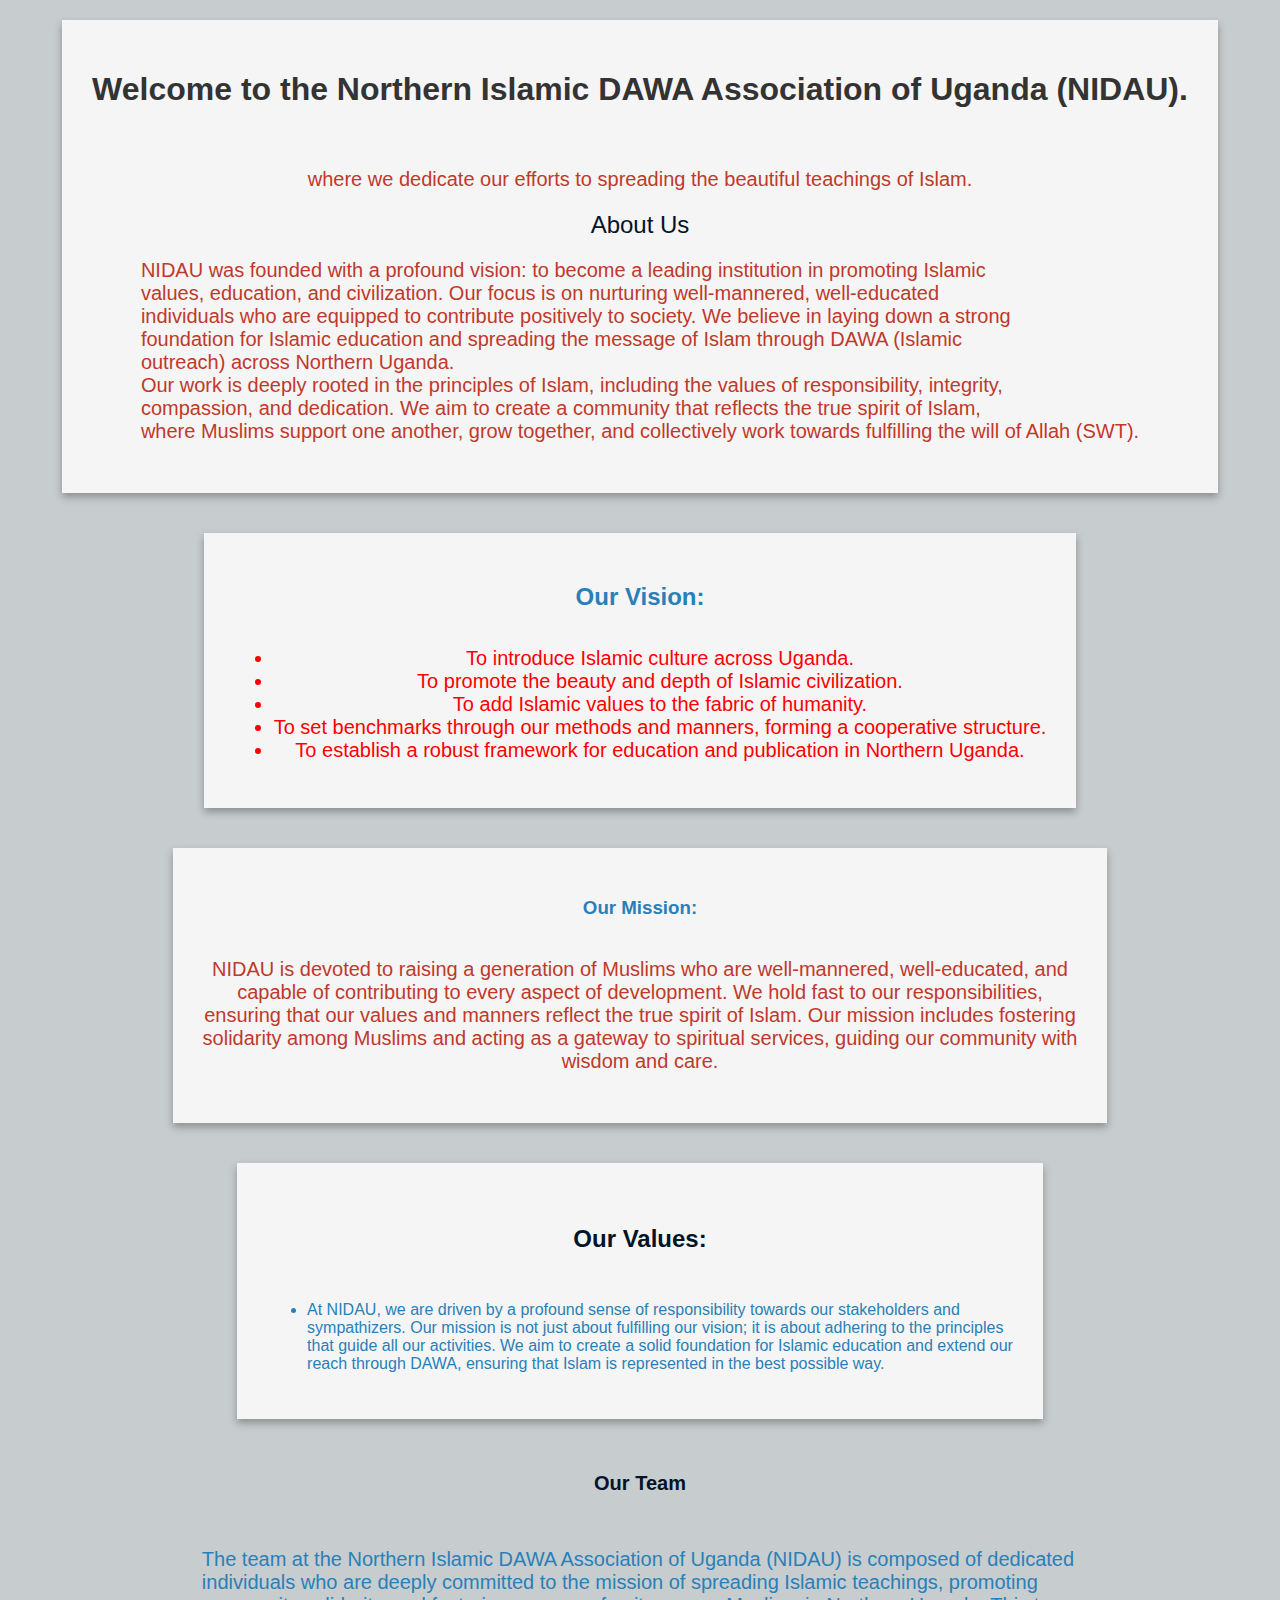
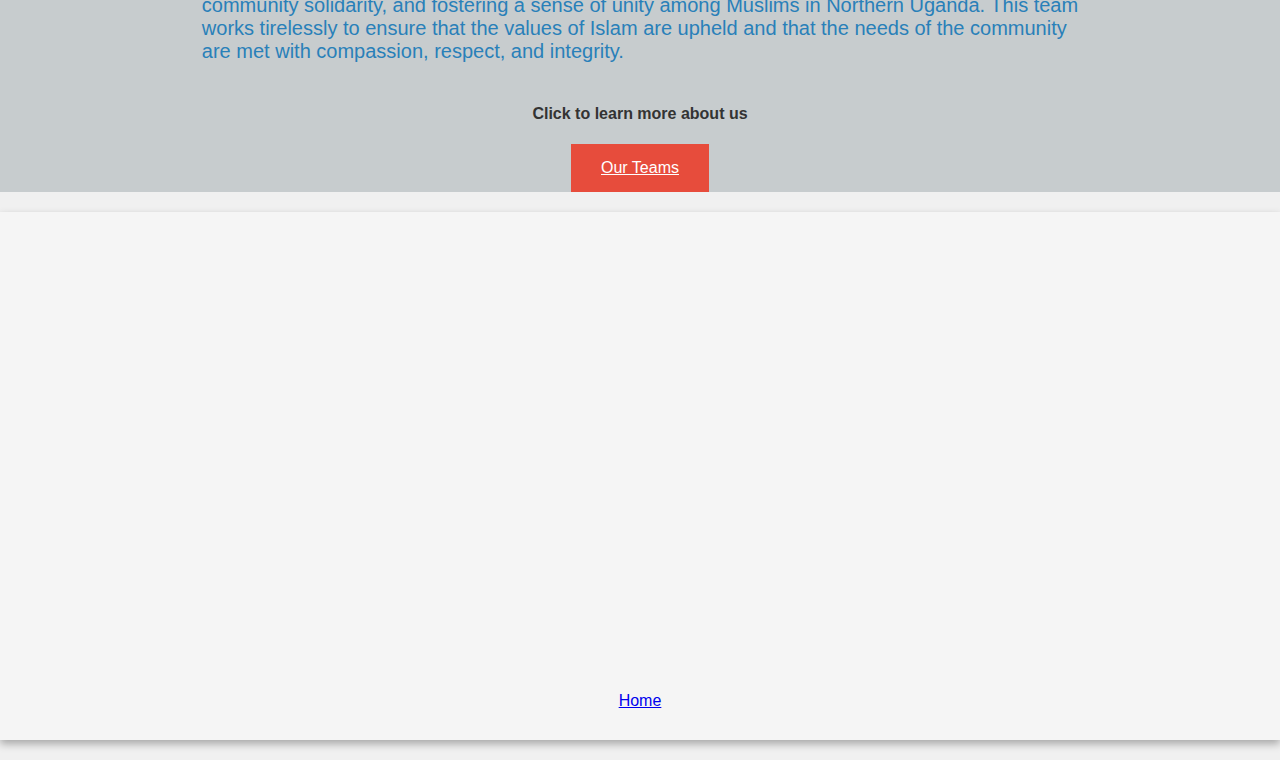
<file: about.html>
<!DOCTYPE html>
<html lang="en">
<head>
    <meta charset="UTF-8">
    <meta name="viewport" content="width=device-width, initial-scale=1.0">
    <title>about page</title>
    <link rel="stylesheet" href="style.css">
</head>
<body>
    <div class="nidau">
        <div class="origin">
            <h1>Welcome to the Northern Islamic DAWA Association of Uganda (NIDAU).</h1>
            <p>where we dedicate our efforts to spreading the beautiful teachings of Islam.<br>
            </p>
            <span>About Us</span>
            <p>NIDAU was founded with a profound vision: to become a leading institution in promoting Islamic <br>
                values, education, and civilization. Our focus is on nurturing well-mannered, well-educated<br>
                individuals who are equipped to contribute positively to society. We believe in laying down a strong <br>
                foundation for Islamic education and spreading the message of Islam through DAWA (Islamic<br>
                outreach) across Northern Uganda.<br>
                Our work is deeply rooted in the principles of Islam, including the values of responsibility, integrity, <br>
                compassion, and dedication. We aim to create a community that reflects the true spirit of Islam, <br>
                where Muslims support one another, grow together, and collectively work towards fulfilling the will of Allah (SWT).</p>
        </div>
    <div class="mission">
      <h2>Our Vision:</h2>
      <ul>
        <li>To introduce Islamic culture across Uganda.</li>
        <li>To promote the beauty and depth of Islamic civilization.</li>
        <li>To add Islamic values to the fabric of humanity.</li>
        <li>To set benchmarks through our methods and manners, forming a cooperative structure.</li>
        <li>To establish a robust framework for education and publication in Northern Uganda.</li>
      </ul>
    </div>
    <div class="mission">
        <h3>Our Mission:</h3>
        <p>NIDAU is devoted to raising a generation of Muslims who are well-mannered, well-educated, and <br>
            capable of contributing to every aspect of development. We hold fast to our responsibilities, <br>
            ensuring that our values and manners reflect the true spirit of Islam. Our mission includes fostering <br>
            solidarity among Muslims and acting as a gateway to spiritual services, guiding our community with<br>
            wisdom and care. </p>
    </div>
    <div class="value">
        <h4>Our Values:</h4>
        <ul>
            <li>At NIDAU, we are driven by a profound sense of responsibility towards our stakeholders and <br>
                sympathizers. Our mission is not just about fulfilling our vision; it is about adhering to the principles<br>
                that guide all our activities. We aim to create a solid foundation for Islamic education and extend our <br>
                reach through DAWA, ensuring that Islam is represented in the best possible way.</li>
        </ul>
    </div>
    <div class="team">
        <h5>Our Team</h5>
        <p>The team at the Northern Islamic DAWA Association of Uganda (NIDAU) is composed of dedicated <br>
            individuals who are deeply committed to the mission of spreading Islamic teachings, promoting <br>
            community solidarity, and fostering a sense of unity among Muslims in Northern Uganda. This team <br>
            works tirelessly to ensure that the values of Islam are upheld and that the needs of the community <br>
            are met with compassion, respect, and integrity.</p>
           
                   
    </div>
    <h4>Click to learn more about us </h4>
    <a href="Team.html" class="cta-button animate__animated animate__pulse" id="donate "> Our Teams</a>
    </div>
    <div class="map">
        <iframe src="https://www.google.com/maps/embed?pb=!1m18!1m12!1m3!1d15930.037502657999!2d31.23692018121085!3d3.468604062635406!2m3!1f0!2f0!3f0!3m2!1i1024!2i768!4f13.1!3m3!1m2!1s0x176dc0140b862931%3A0xc9e40a945f6e086c!2sYumbe!5e0!3m2!1sen!2sug!4v1724097164745!5m2!1sen!2sug" width="100%" height="450" style="border:0;" allowfullscreen="" loading="lazy" referrerpolicy="no-referrer-when-downgrade"></iframe>
        <a href="index.html">Home</a>
    </div>
    
</body>
</html>
</file>
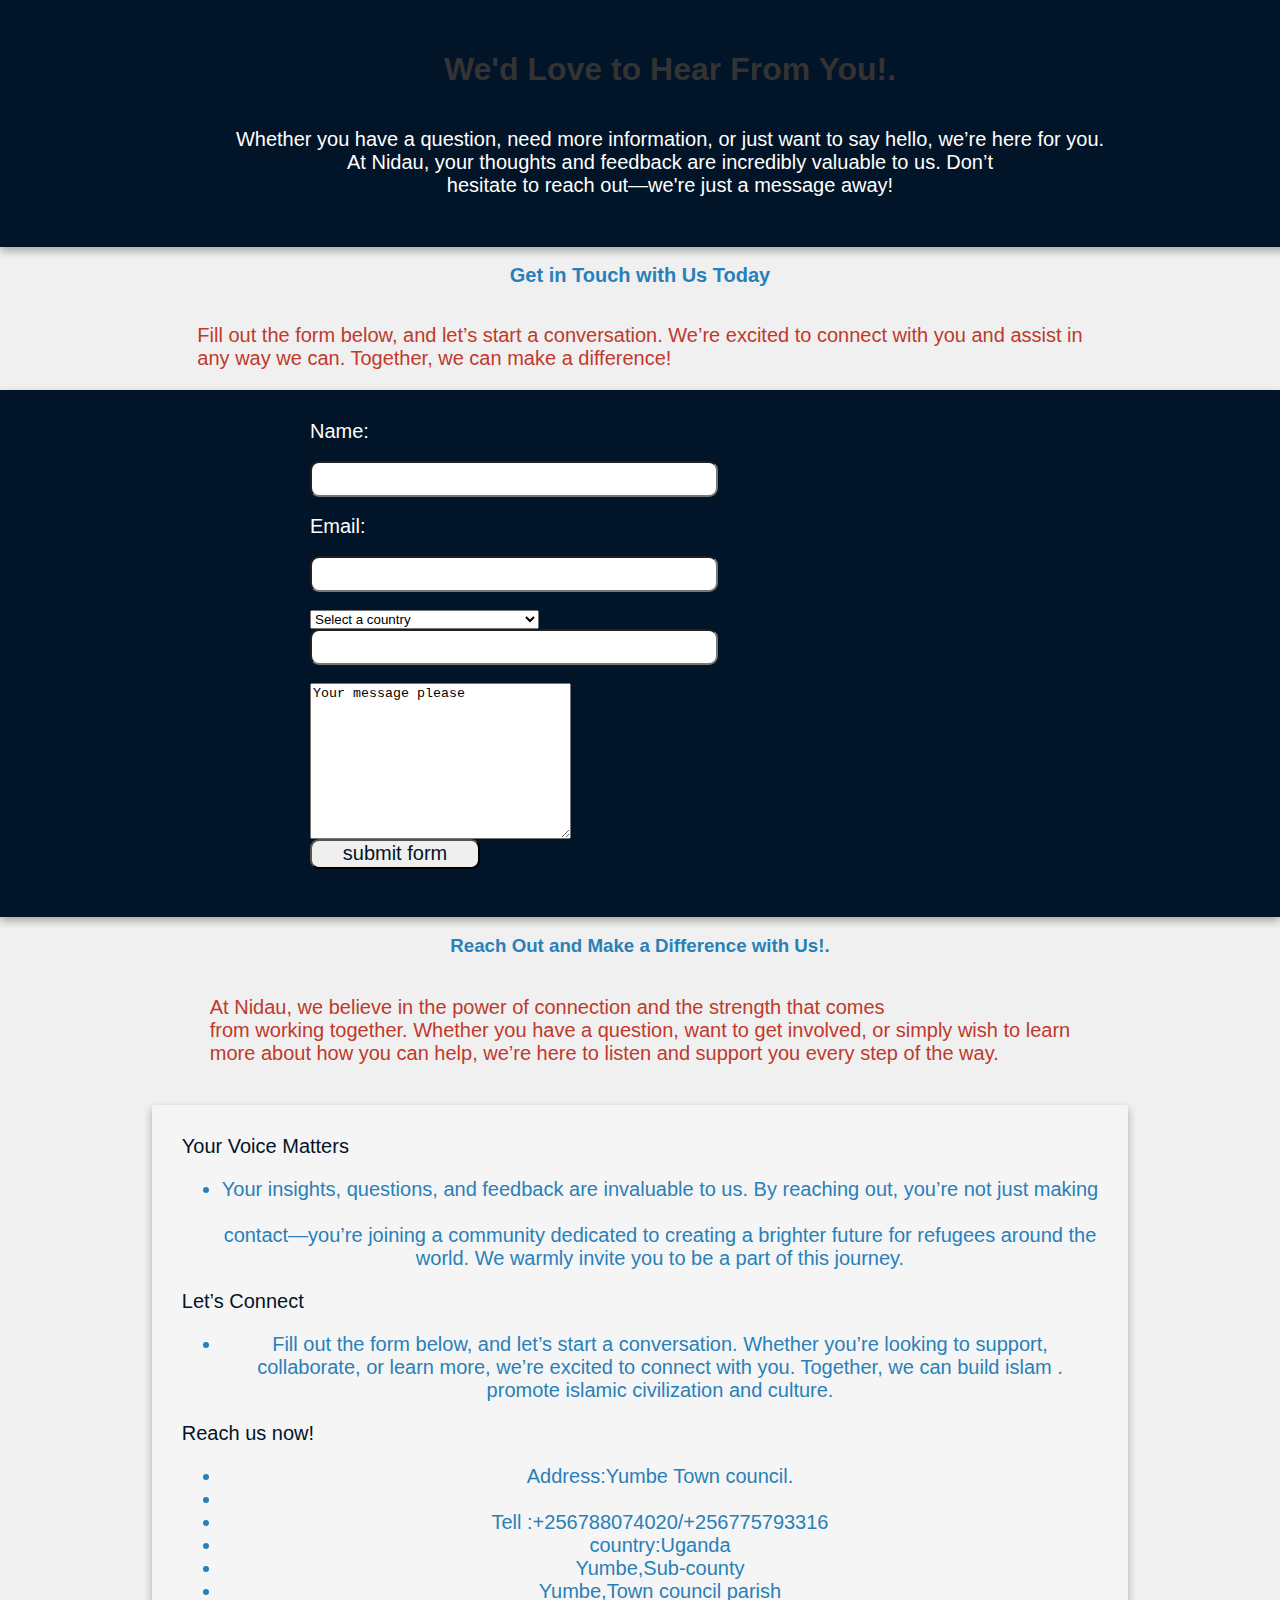
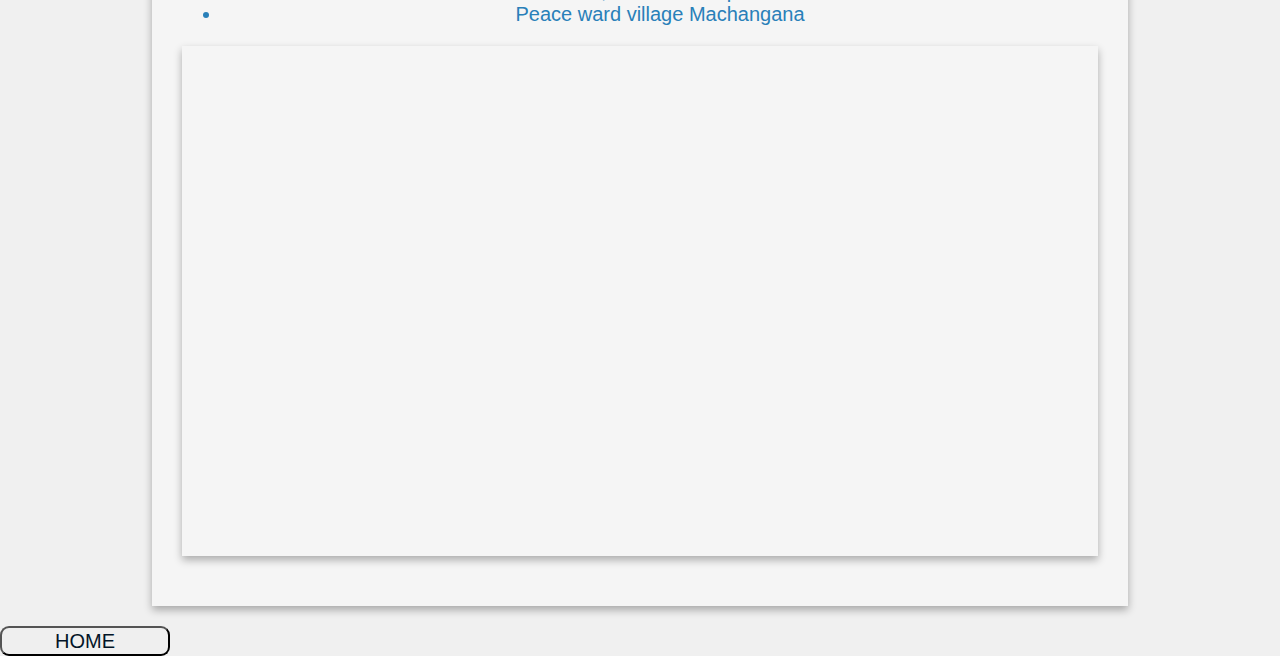
<file: contact.html>
<!DOCTYPE html>
<html lang="en">
<head>
    <meta charset="UTF-8">
    <meta name="viewport" content="width=device-width, initial-scale=1.0">
    <title>contact page</title>
    <link rel="stylesheet" href="style.css">
</head>
<body>
    <header class="donation">
        <h1>We'd Love to Hear From You!.</h1>
        <p>Whether you have a question, need more information, or just want to say hello, we’re here for you.<br>
            At Nidau, your thoughts and feedback are incredibly valuable to us. Don’t <br>
            hesitate to reach out—we're just a message away! </p>
        
    </header>
    <main>
        <section class="projects">
            <h2>Get in Touch with Us Today</h2>
            <p>Fill out the form below, and let’s start a conversation. We’re excited to connect with you and assist in <br>
                any way we can. Together, we can make a difference!</p>
           
            
        </section>
        <section class="donation-form">
           
            <form action="https://formspree.io/f/xeojokpo" method="POST">
                <label for="name">Name:</label><br>
                <input type="text" id="name" name="name" required><br>
                
                <label for="email">Email:</label><br>
                <input type="email" id="email" name="email" required><br>
                <select id="country" name="country" required>
                    <option value="" disabled selected>Select a country</option>
                    <option value="Afghanistan">Afghanistan</option>
                    <option value="Albania">Albania</option>
                    <option value="Algeria">Algeria</option>
                    <option value="Andorra">Andorra</option>
                    <option value="Angola">Angola</option>
                    <option value="Antigua and Barbuda">Antigua and Barbuda</option>
                    <option value="Argentina">Argentina</option>
                    <option value="Armenia">Armenia</option>
                    <option value="Australia">Australia</option>
                    <option value="Austria">Austria</option>
                    <option value="Azerbaijan">Azerbaijan</option>
                    <option value="Bahamas">Bahamas</option>
                    <option value="Bahrain">Bahrain</option>
                    <option value="Bangladesh">Bangladesh</option>
                    <option value="Barbados">Barbados</option>
                    <option value="Belarus">Belarus</option>
                    <option value="Belgium">Belgium</option>
                    <option value="Belize">Belize</option>
                    <option value="Benin">Benin</option>
                    <option value="Bhutan">Bhutan</option>
                    <option value="Bolivia">Bolivia</option>
                    <option value="Bosnia and Herzegovina">Bosnia and Herzegovina</option>
                    <option value="Botswana">Botswana</option>
                    <option value="Brazil">Brazil</option>
                    <option value="Brunei">Brunei</option>
                    <option value="Bulgaria">Bulgaria</option>
                    <option value="Burkina Faso">Burkina Faso</option>
                    <option value="Burundi">Burundi</option>
                    <option value="Cabo Verde">Cabo Verde</option>
                    <option value="Cambodia">Cambodia</option>
                    <option value="Cameroon">Cameroon</option>
                    <option value="Canada">Canada</option>
                    <option value="Central African Republic">Central African Republic</option>
                    <option value="Chad">Chad</option>
                    <option value="Chile">Chile</option>
                    <option value="China">China</option>
                    <option value="Colombia">Colombia</option>
                    <option value="Comoros">Comoros</option>
                    <option value="Congo, Democratic Republic of the">Congo, Democratic Republic of the</option>
                    <option value="Congo, Republic of the">Congo, Republic of the</option>
                    <option value="Costa Rica">Costa Rica</option>
                    <option value="Croatia">Croatia</option>
                    <option value="Cuba">Cuba</option>
                    <option value="Cyprus">Cyprus</option>
                    <option value="Czech Republic">Czech Republic</option>
                    <option value="Denmark">Denmark</option>
                    <option value="Djibouti">Djibouti</option>
                    <option value="Dominica">Dominica</option>
                    <option value="Dominican Republic">Dominican Republic</option>
                    <option value="Ecuador">Ecuador</option>
                    <option value="Egypt">Egypt</option>
                    <option value="El Salvador">El Salvador</option>
                    <option value="Equatorial Guinea">Equatorial Guinea</option>
                    <option value="Eritrea">Eritrea</option>
                    <option value="Estonia">Estonia</option>
                    <option value="Eswatini">Eswatini</option>
                    <option value="Ethiopia">Ethiopia</option>
                    <option value="Fiji">Fiji</option>
                    <option value="Finland">Finland</option>
                    <option value="France">France</option>
                    <option value="Gabon">Gabon</option>
                    <option value="Gambia">Gambia</option>
                    <option value="Georgia">Georgia</option>
                    <option value="Germany">Germany</option>
                    <option value="Ghana">Ghana</option>
                    <option value="Greece">Greece</option>
                    <option value="Grenada">Grenada</option>
                    <option value="Guatemala">Guatemala</option>
                    <option value="Guinea">Guinea</option>
                    <option value="Guinea-Bissau">Guinea-Bissau</option>
                    <option value="Guyana">Guyana</option>
                    <option value="Haiti">Haiti</option>
                    <option value="Honduras">Honduras</option>
                    <option value="Hungary">Hungary</option>
                    <option value="Iceland">Iceland</option>
                    <option value="India">India</option>
                    <option value="Indonesia">Indonesia</option>
                    <option value="Iran">Iran</option>
                    <option value="Iraq">Iraq</option>
                    <option value="Ireland">Ireland</option>
                    <option value="Israel">Israel</option>
                    <option value="Italy">Italy</option>
                    <option value="Jamaica">Jamaica</option>
                    <option value="Japan">Japan</option>
                    <option value="Jordan">Jordan</option>
                    <option value="Kazakhstan">Kazakhstan</option>
                    <option value="Kenya">Kenya</option>
                    <option value="Kiribati">Kiribati</option>
                    <option value="Korea, North">Korea, North</option>
                    <option value="Korea, South">Korea, South</option>
                    <option value="Kosovo">Kosovo</option>
                    <option value="Kuwait">Kuwait</option>
                    <option value="Kyrgyzstan">Kyrgyzstan</option>
                    <option value="Laos">Laos</option>
                    <option value="Latvia">Latvia</option>
                    <option value="Lebanon">Lebanon</option>
                    <option value="Lesotho">Lesotho</option>
                    <option value="Liberia">Liberia</option>
                    <option value="Libya">Libya</option>
                    <option value="Liechtenstein">Liechtenstein</option>
                    <option value="Lithuania">Lithuania</option>
                    <option value="Luxembourg">Luxembourg</option>
                    <option value="Madagascar">Madagascar</option>
                    <option value="Malawi">Malawi</option>
                    <option value="Malaysia">Malaysia</option>
                    <option value="Maldives">Maldives</option>
                    <option value="Mali">Mali</option>
                    <option value="Malta">Malta</option>
                    <option value="Marshall Islands">Marshall Islands</option>
                    <option value="Mauritania">Mauritania</option>
                    <option value="Mauritius">Mauritius</option>
                    <option value="Mexico">Mexico</option>
                    <option value="Micronesia">Micronesia</option>
                    <option value="Moldova">Moldova</option>
                    <option value="Monaco">Monaco</option>
                    <option value="Mongolia">Mongolia</option>
                    <option value="Montenegro">Montenegro</option>
                    <option value="Morocco">Morocco</option>
                    <option value="Mozambique">Mozambique</option>
                    <option value="Myanmar">Myanmar</option>
                    <option value="Namibia">Namibia</option>
                    <option value="Nauru">Nauru</option>
                    <option value="Nepal">Nepal</option>
                    <option value="Netherlands">Netherlands</option>
                    <option value="New Zealand">New Zealand</option>
                    <option value="Nicaragua">Nicaragua</option>
                    <option value="Niger">Niger</option>
                    <option value="Nigeria">Nigeria</option>
                    <option value="North Macedonia">North Macedonia</option>
                    <option value="Norway">Norway</option>
                    <option value="Oman">Oman</option>
                    <option value="Pakistan">Pakistan</option>
                    <option value="Palau">Palau</option>
                    <option value="Panama">Panama</option>
                    <option value="Papua New Guinea">Papua New Guinea</option>
                    <option value="Paraguay">Paraguay</option>
                    <option value="Peru">Peru</option>
                    <option value="Philippines">Philippines</option>
                    <option value="Poland">Poland</option>
                    <option value="Portugal">Portugal</option>
                    <option value="Qatar">Qatar</option>
                    <option value="Romania">Romania</option>
                    <option value="Russia">Russia</option>
                    <option value="Rwanda">Rwanda</option>
                    <option value="Saint Kitts and Nevis">Saint Kitts and Nevis</option>
                    <option value="Saint Lucia">Saint Lucia</option>
                    <option value="Saint Vincent and the Grenadines">Saint Vincent and the Grenadines</option>
                    <option value="Samoa">Samoa</option>
                    <option value="San Marino">San Marino</option>
                    <option value="Sao Tome and Principe">Sao Tome and Principe</option>
                    <option value="Saudi Arabia">Saudi Arabia</option>
                    <option value="Senegal">Senegal</option>
                    <option value="Serbia">Serbia</option>
                    <option value="Seychelles">Seychelles</option>
                    <option value="Sierra Leone">Sierra Leone</option>
                    <option value="Singapore">Singapore</option>
                    <option value="Slovakia">Slovakia</option>
                    <option value="Slovenia">Slovenia</option>
                    <option value="Solomon Islands">Solomon Islands</option>
                    <option value="Somalia">Somalia</option>
                    <option value="South Africa">South Africa</option>
                    <option value="South Sudan">South Sudan</option>
                    <option value="Spain">Spain</option>
                    <option value="Sri Lanka">Sri Lanka</option>
                    <option value="Sudan">Sudan</option>
                    <option value="Suriname">Suriname</option>
                    <option value="Sweden">Sweden</option>
                    <option value="Switzerland">Switzerland</option>
                    <option value="Syria">Syria</option>
                    <option value="Taiwan">Taiwan</option>
                    <option value="Tajikistan">Tajikistan</option>
                    <option value="Tanzania">Tanzania</option>
                    <option value="Thailand">Thailand</option>
                    <option value="Timor-Leste">Timor-Leste</option>
                    <option value="Togo">Togo</option>
                    <option value="Tonga">Tonga</option>
                    <option value="Trinidad and Tobago">Trinidad and Tobago</option>
                    <option value="Tunisia">Tunisia</option>
                    <option value="Turkey">Turkey</option>
                    <option value="Turkmenistan">Turkmenistan</option>
                    <option value="Tuvalu">Tuvalu</option>
                    <option value="Uganda">Uganda</option>
                    <option value="Ukraine">Ukraine</option>
                    <option value="United Arab Emirates">United Arab Emirates</option>
                    <option value="United Kingdom">United Kingdom</option>
                    <option value="United States">United States</option>
                    <option value="Uruguay">Uruguay</option>
                    <option value="Uzbekistan">Uzbekistan</option>
                    <option value="Vanuatu">Vanuatu</option>
                    <option value="Vatican City">Vatican City</option>
                    <option value="Venezuela">Venezuela</option>
                    <option value="Vietnam">Vietnam</option>
                    <option value="Yemen">Yemen</option>
                    <option value="Zambia">Zambia</option>
                    <option value="Zimbabwe">Zimbabwe</option>
                </select>
                <input type="number" id="amount" name="amount" required><br>
              <textarea name="" id="" cols="30" rows="10">Your message please</textarea>
                
                <button type="submit">submit form</button><br>
            </form>
        </section>
       <div class="projects">
        <h3>Reach Out and Make a Difference with Us!.</h3>
        <p>At Nidau, we believe in the power of connection and the strength that comes <br>
            from working together. Whether you have a question, want to get involved, or simply wish to learn <br>
            more about how you can help, we’re here to listen and support you every step of the way.</p>
        <div class="benefits">
            <div class="sub-benefit">
                <span> Your Voice Matters</span>
                <p>
                    <ul>
                        <li> Your insights, questions, and feedback are invaluable to us. By reaching out, you’re not just making <br> <br>
                            contact—you’re joining a community dedicated to creating a brighter future for refugees around the <br>
                            world. We warmly invite you to be a part of this journey.

                        </li>
                        
                       
                    </ul>
                    
                </p>
                <span>Let’s Connect</span>
                <p>
                  <ul>
                    <li>Fill out the form below, and let’s start a conversation. Whether you’re looking to support,  <br>
                        collaborate, or learn more, we’re excited to connect with you. Together, we can build islam . <br>
                        promote islamic civilization and culture.
                    </li>
                   
                  </ul> 
                </p>
                <p>
                    <span>Reach us now!</span>
                    <ul>
                        <li>Address:Yumbe Town council.<li>
                            <li>Tell :+256788074020/+256775793316</li>
                            <li>country:Uganda</li>
                            <li>Yumbe,Sub-county</li>
                            <li>Yumbe,Town council parish</li>
                            <li>Peace ward village Machangana</li>
                            
                               
                            

                    </ul>
                </p>
                <div class="map">
                    <iframe src="https://www.google.com/maps/embed?pb=!1m18!1m12!1m3!1d15930.037502657999!2d31.23692018121085!3d3.468604062635406!2m3!1f0!2f0!3f0!3m2!1i1024!2i768!4f13.1!3m3!1m2!1s0x176dc0140b862931%3A0xc9e40a945f6e086c!2sYumbe!5e0!3m2!1sen!2sug!4v1724097164745!5m2!1sen!2sug" width="600" height="450" style="border:0;" allowfullscreen="" loading="lazy" referrerpolicy="no-referrer-when-downgrade"></iframe>
                </div>
            </div>
        </div>
       </div>
       <button onclick="window.location.href='index.html'" class="hover-effect">HOME</button>
    </main>
</body>
</html>
</file>
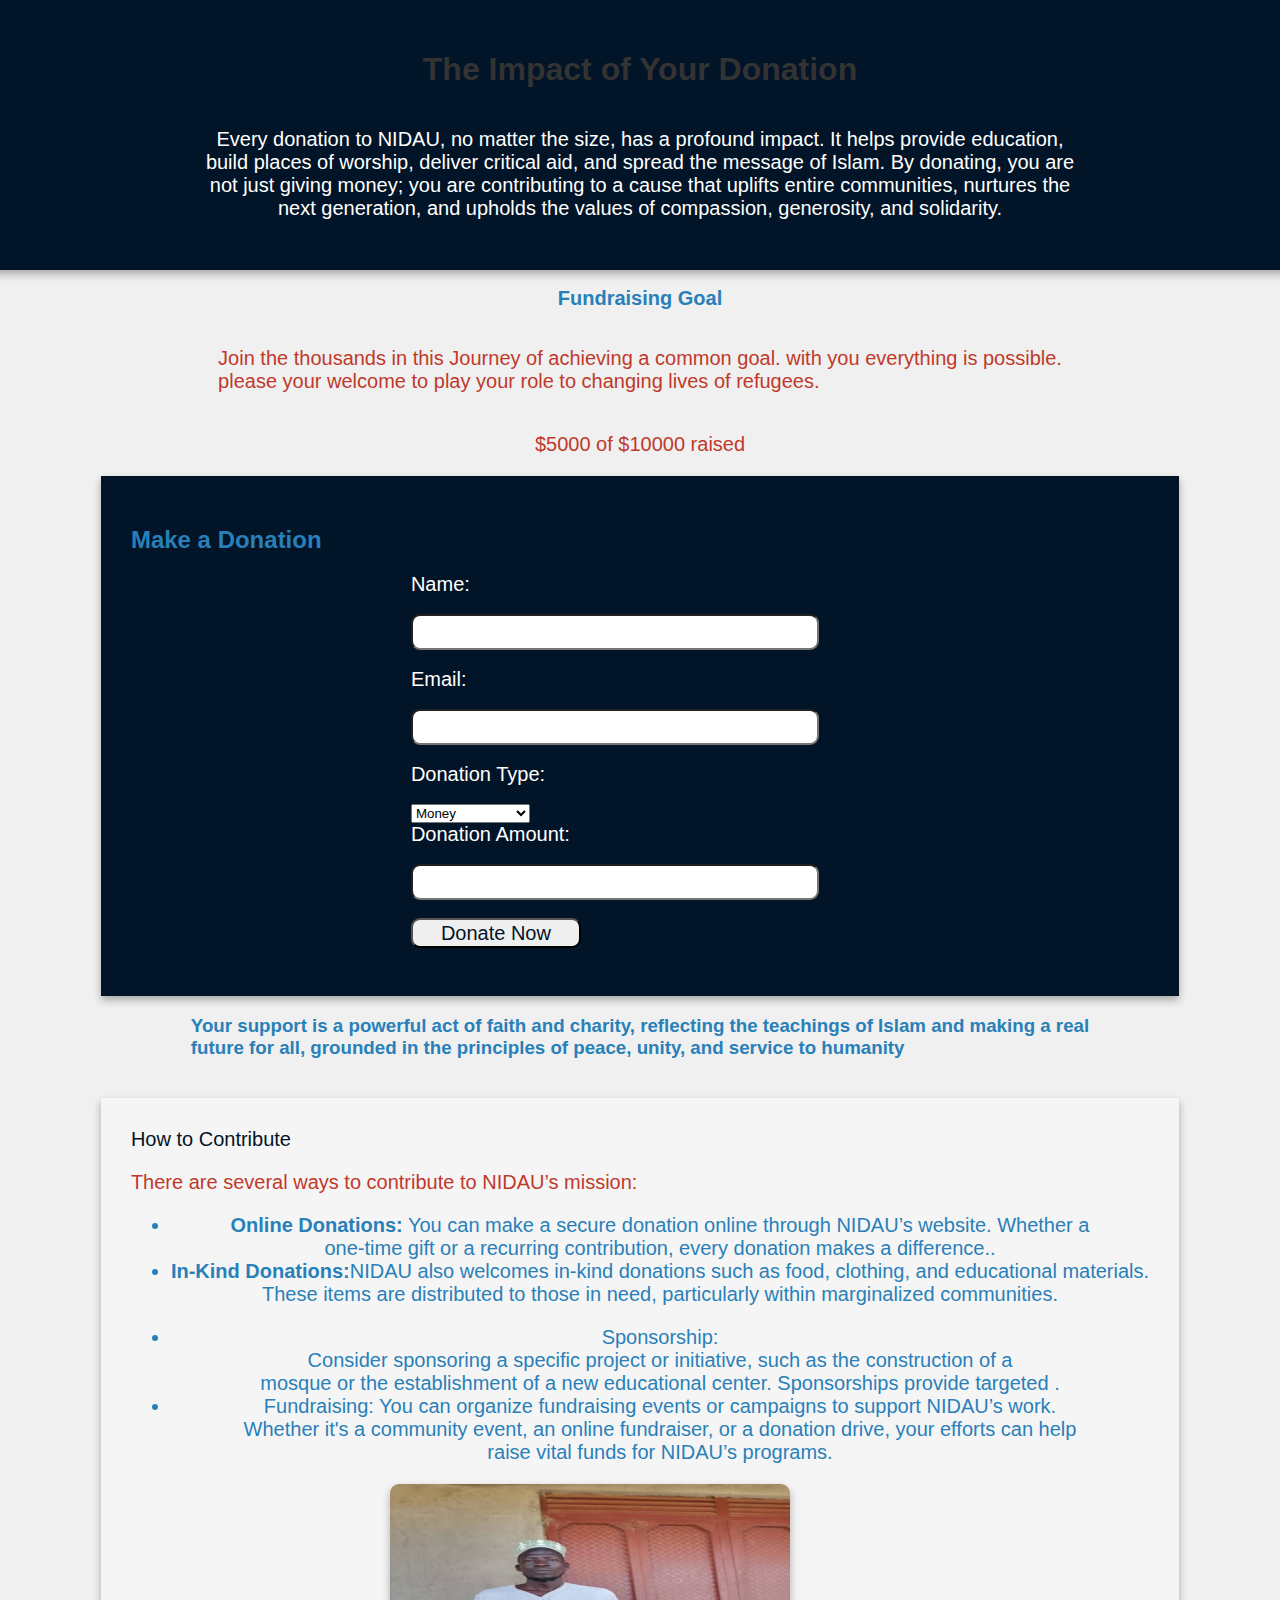
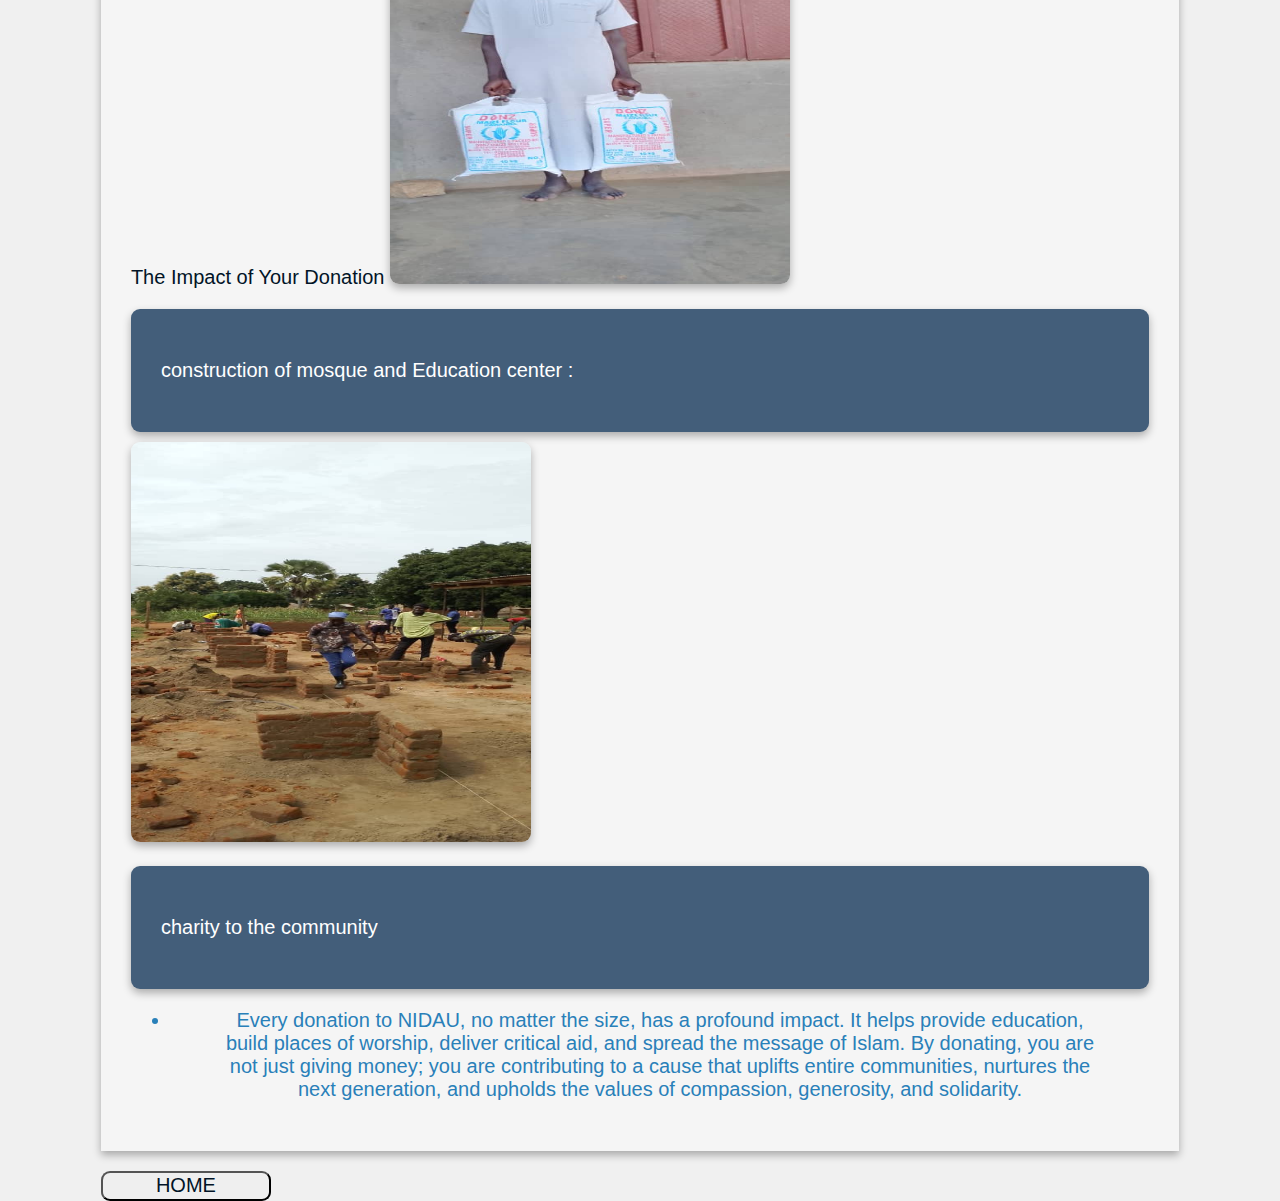
<file: donate.html>
<!DOCTYPE html>
<html lang="en">
<head>
    <meta charset="UTF-8">
    <meta name="viewport" content="width=device-width, initial-scale=1.0">
    <title>Donation page </title>
    <link rel="stylesheet" href="style.css">
</head>
<body>
    <div class="main">
    <header class="donation">
        <h1>The Impact of Your Donation</h1>
        <p>Every donation to NIDAU, no matter the size, has a profound impact. It helps provide education, <br>
            build places of worship, deliver critical aid, and spread the message of Islam. By donating, you are <br>
            not just giving money; you are contributing to a cause that uplifts entire communities, nurtures the <br>
            next generation, and upholds the values of compassion, generosity, and solidarity.</p>
        
    </header>
    
    <main>
        <section class="projects">
            <h2>Fundraising Goal</h2>
            <p>Join the thousands in this Journey of achieving a common goal.
            with you everything is possible.<br>please your welcome to play your role to changing lives of refugees.</p>
            <div class="progress-bar">
                <div class="progress" style="width: 50%;"></div>
            </div>
            <p>$5000 of $10000 raised</p>
        </section>
        <section class="donation-form">
            <h2>Make a Donation</h2>
            <form action="https://formspree.io/f/xeojokpo" method="POST">
                <label for="name">Name:</label><br>
                <input type="text" id="name" name="name" required><br>
                
                <label for="email">Email:</label><br>
                <input type="email" id="email" name="email" required><br>
                
                <label for="type">Donation Type:</label><br>
                <select id="type" name="type" required>
                    <option value="money">Money</option>
                    <option value="Transport system">Transport</option>
                    <option value="labour">labour</option>
                    <option value="Mediaca">Mediacal</option>
                    <option value="Acommondation">Acommondation</option>
                    <option value="Kanzu">Kanzu</option>
                    <option value="Saryat">Saryat</option>
                    <option value="Islamic cap">Islamic cap</option>
                    <option value="qura-an">qura-an</option>
                    <option value="Mosque">Mosque</option>
                    <option value="Fuel">Fuel</option>
                </select>
                
                <label for="amount">Donation Amount:</label><br>
                <input type="number" id="amount" name="amount" required><br>
                
                <button type="submit">Donate Now</button><br>
            </form>
        </section>
       <div class="projects">
        <h3>Your support is a powerful act of faith and charity, reflecting the teachings of Islam and making a real <br>
            future for all, grounded in the principles of peace, unity, and service to humanity </h3>
        
        <div class="benefits">
            <div class="sub-benefit">
                <span> How to Contribute</span>
                <P>There are several ways to contribute to NIDAU’s mission:</P>
                
                    <ul>
                        <li> <b>Online Donations:</b> You can make a secure donation online through NIDAU’s website. Whether a<br>
                            one-time gift or a recurring contribution, every donation makes a difference..

                        </li>
                        <li>
                            <b>In-Kind Donations:</b>NIDAU also welcomes in-kind donations such as food, clothing, and educational materials. <br>
                            These items are distributed to those in need, particularly within marginalized communities.
                        </li>
                       
                    </ul>
                    
                
               
                <p>
                  <ul>
                    <li>Sponsorship: <br>Consider sponsoring a specific project or initiative, such as the construction of a  <br>
                        mosque or the establishment of a new educational center. Sponsorships provide targeted .
                    </li>
                    <li>
                        Fundraising: You can organize fundraising events or campaigns to support NIDAU’s work.  <br>
                        Whether it's a community event, an online fundraiser, or a donation drive, your efforts can help <br>
                        raise vital funds for NIDAU’s programs.



                    </li>
                  
                  </ul> 
                </p>
                <p>
                    <span>The Impact of Your Donation</span>
                    <img src="nidauimages/image7.jpeg.png" class="images">
                    <div class="activity-one">
                        <p>construction of mosque and Education center  :
                            
                        </p>
                    </div>
                    <img src="nidauimages/image15.jpeg.png" class="images">
                    <div class="activity-one">
                        <p>charity to the community   </p>
                    </div>
    
                    <ul>
                        <li>Every donation to NIDAU, no matter the size, has a profound impact. It helps provide education,  <br>
                            build places of worship, deliver critical aid, and spread the message of Islam. By donating, you are <br>
                            not just giving money; you are contributing to a cause that uplifts entire communities, nurtures the <br>
                            next generation, and upholds the values of compassion, generosity, and solidarity.</li>
                            
                    </ul>
                </p>
            </div>
        </div>
       </div>
       <button onclick="window.location.href='index.html'" class="hover-effect">HOME</button>
    </main>
</div>
</body>
</html>
</file>
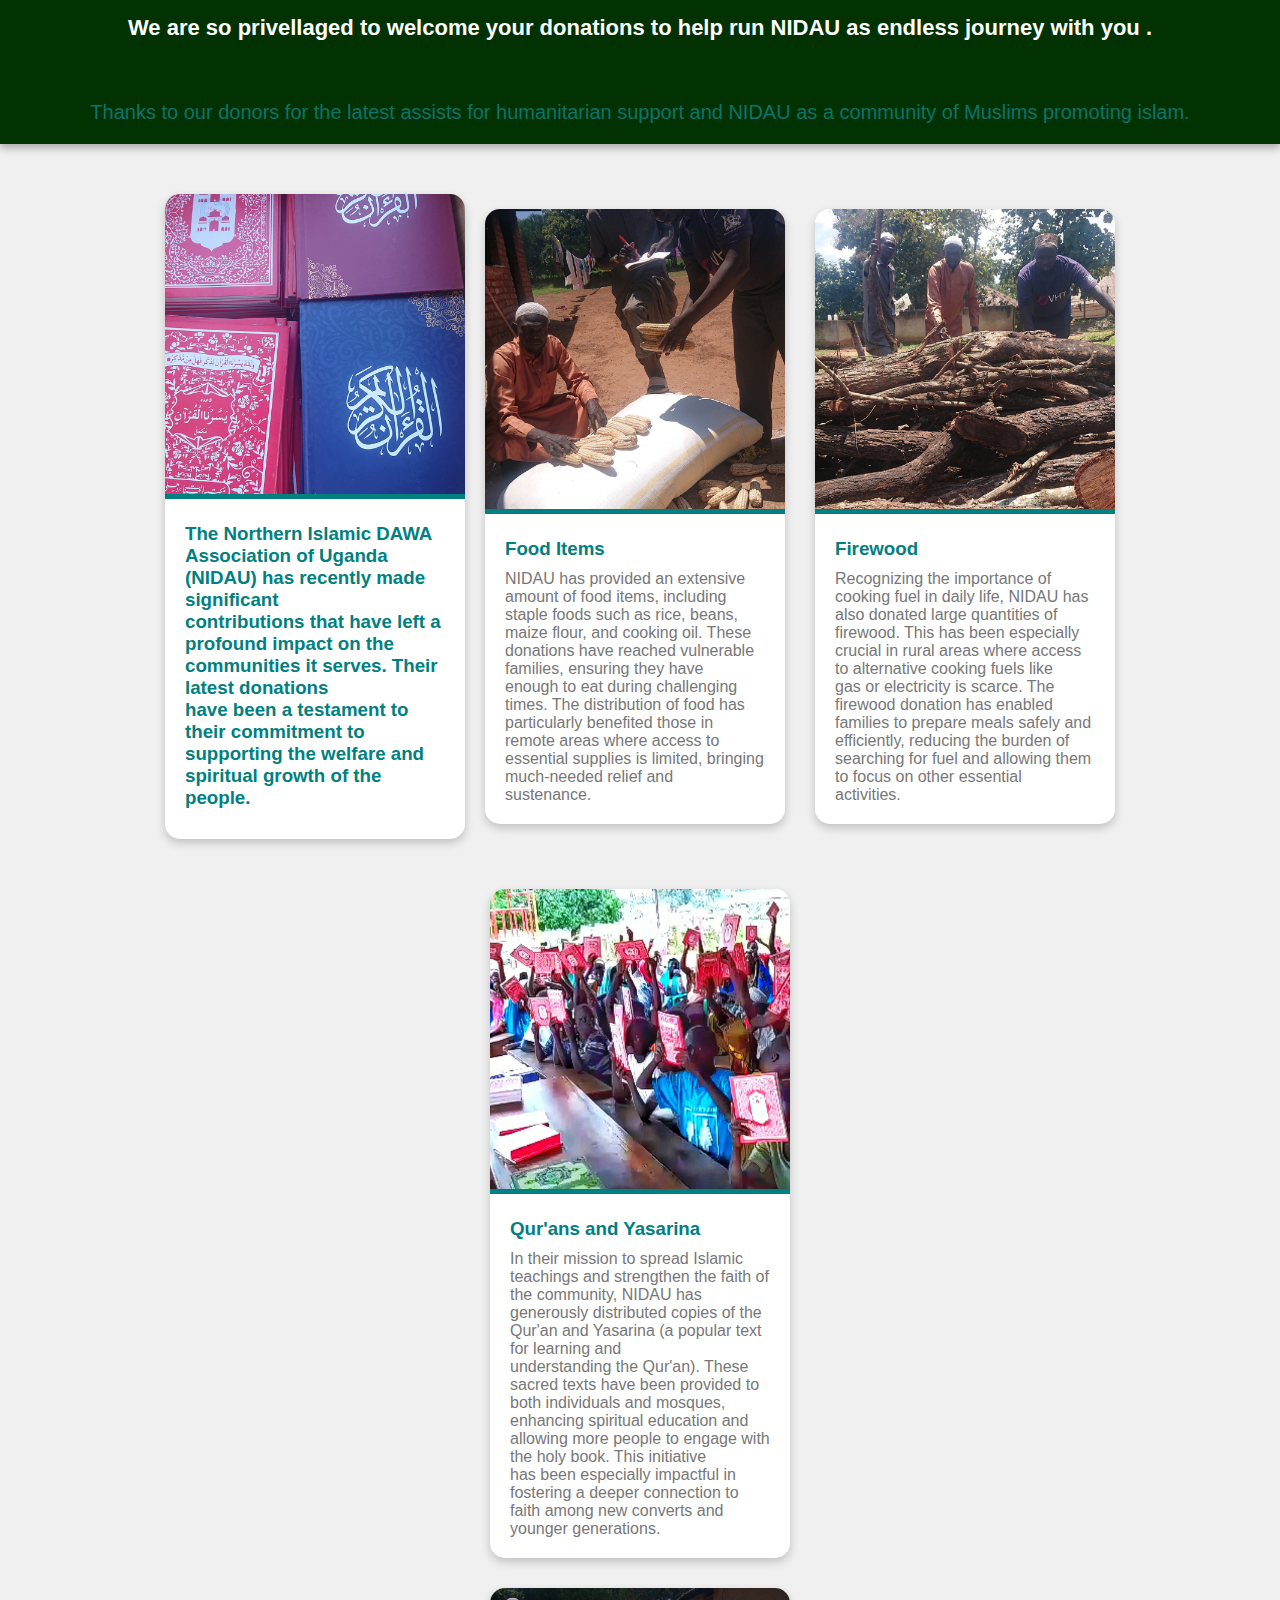
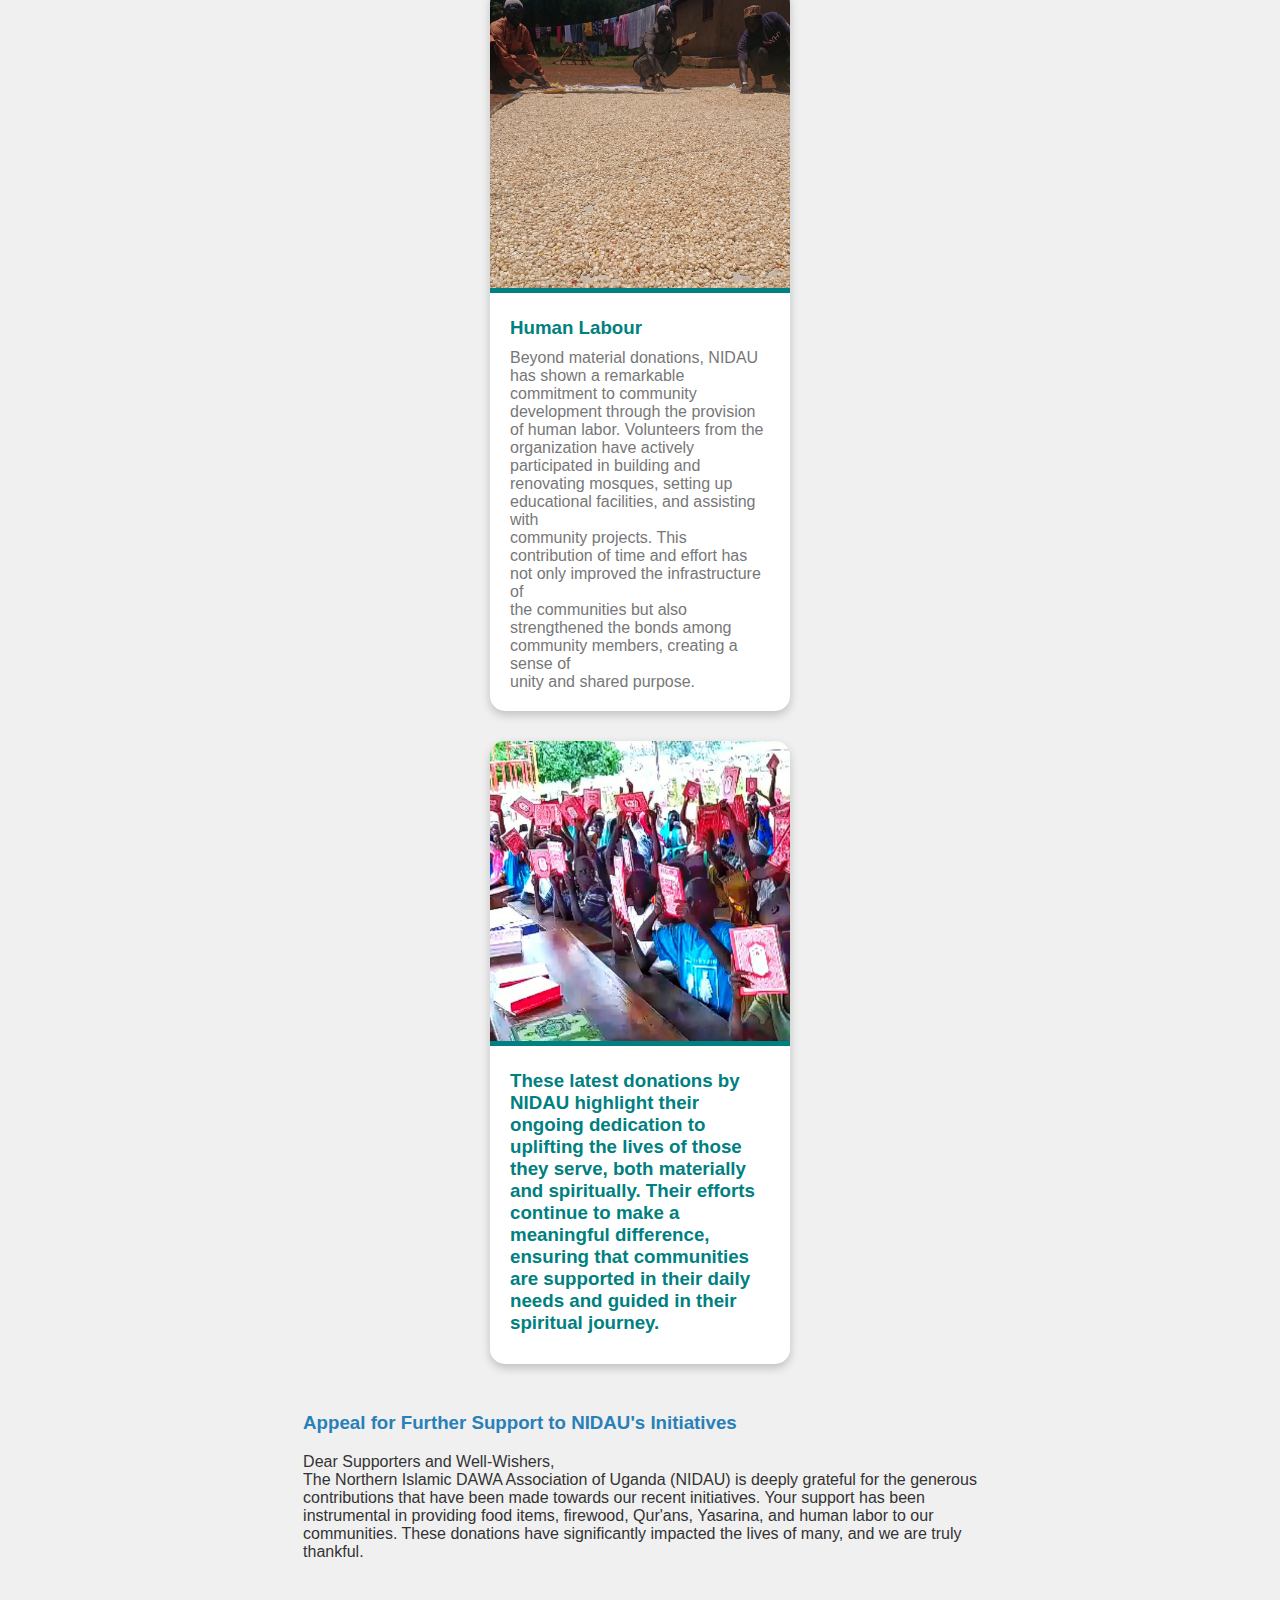
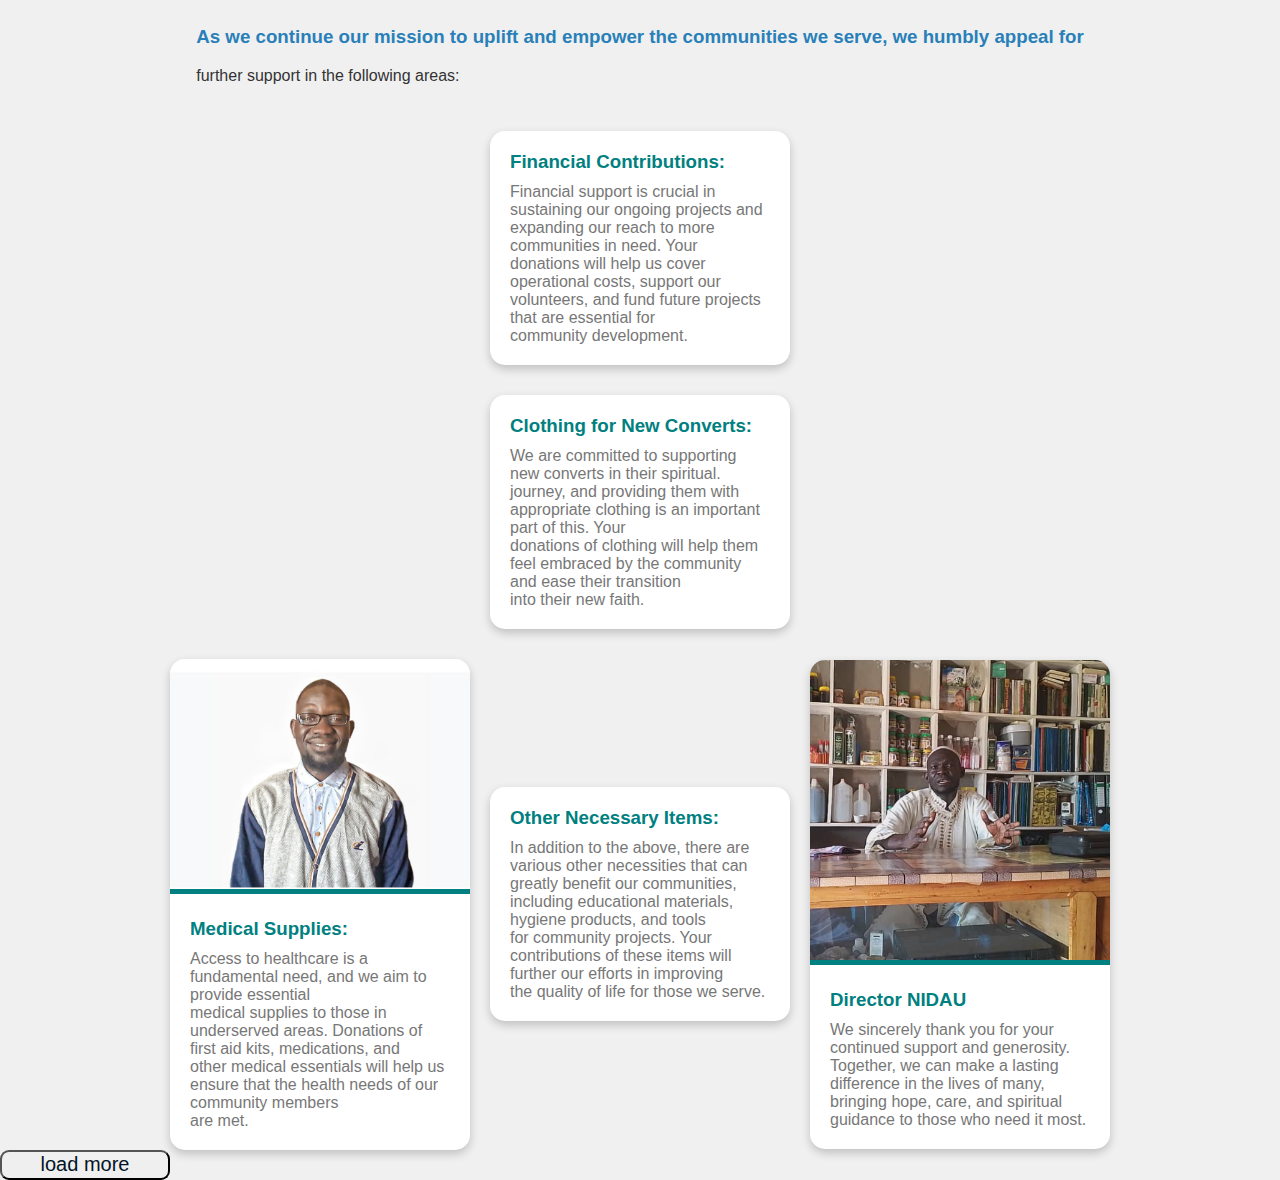
<file: latestdonations.html>
<!DOCTYPE html>
<html lang="en">
<head>
    <meta charset="UTF-8">
    <meta name="viewport" content="width=device-width, initial-scale=1.0">
    <title>NIDAU latest donations</title>
    <link rel="stylesheet" href="style.css">
</head>
<body>
    <div class="conatainer-detail">
        <h1>We are so privellaged to welcome your donations to help run NIDAU as endless journey with you .</h1>
      <p>Thanks to our donors for the latest assists for humanitarian support and NIDAU as a community of Muslims promoting islam.</p>
    </div>
   
    <div class="gallery-container">
      
        <div class="gallery">
            <div class="card">
                <img src="nidauimages/image101.jpeg.png" alt="Team Member 1">
                <div class="card-content">
                    <h3>The Northern Islamic DAWA Association of Uganda (NIDAU) has recently made significant<br>
                        contributions that have left a profound impact on the communities it serves. Their latest donations<br>
                        have been a testament to their commitment to supporting the welfare and spiritual growth of the<br>
                        people.</h3>
                   
                </div>
            </div>
            
            <div class="card">
                <img src="nidauimages/image107.jpeg.png" alt="Team Member 3">
                <div class="card-content">
                    <h3>Food Items</h3>
                    <p>NIDAU has provided an extensive amount of food items, including staple foods such as rice, beans,<br>
                        maize flour, and cooking oil. These donations have reached vulnerable families, ensuring they have<br>
                        enough to eat during challenging times. The distribution of food has particularly benefited those in<br>
                        remote areas where access to essential supplies is limited, bringing much-needed relief and<br>
                        sustenance.</p>
                </div>
            </div>
            <!-- Add more cards as needed -->
        </div>
        <div class="card">
            <img src="nidauimages/image104.jpeg.png" alt="Team Member 3">
            <div class="card-content">
                <h3>Firewood</h3>
                <p>Recognizing the importance of cooking fuel in daily life, NIDAU has also donated large quantities of<br>
                    firewood. This has been especially crucial in rural areas where access to alternative cooking fuels like<br>
                    gas or electricity is scarce. The firewood donation has enabled families to prepare meals safely and<br>
                    efficiently, reducing the burden of searching for fuel and allowing them to focus on other essential<br>
                    activities.</p>
            </div>
        </div>
        <!-- Add more cards as needed -->

    </div>
    <div class="low">
    <div class="card">
        <img src="nidauimages/image102.jpeg.png" alt="Team Member 3">
        <div class="card-content">
            <h3>Qur'ans and Yasarina</h3>
            <p>In their mission to spread Islamic teachings and strengthen the faith of the community, NIDAU has<br>
                generously distributed copies of the Qur'an and Yasarina (a popular text for learning and<br>
                understanding the Qur'an). These sacred texts have been provided to both individuals and mosques,
            <br>enhancing spiritual education and allowing more people to engage with the holy book. This initiative<br>
            has been especially impactful in fostering a deeper connection to faith among new converts and<br>
            younger generations.</p>
        </div>
    </div>
    <!-- Add more cards as needed -->
    <div class="card">
        <img src="nidauimages/image108.jpeg.png" alt="Team Member 3">
        <div class="card-content">
            <h3>Human Labour</h3>
            <p>Beyond material donations, NIDAU has shown a remarkable commitment to community<br>
                development through the provision of human labor. Volunteers from the organization have actively<br>
                participated in building and renovating mosques, setting up educational facilities, and assisting with<br>
                community projects. This contribution of time and effort has not only improved the infrastructure of<br>
                the communities but also strengthened the bonds among community members, creating a sense of<br>
                unity and shared purpose.
               </p>
        </div>
    </div>
    <!-- Add more cards as needed -->
    <div class="card">
        <img src="nidauimages/image102.jpeg.png" alt="Team Member 3">
        <div class="card-content">
            <h3>These latest donations by NIDAU highlight their ongoing dedication to uplifting the lives of those<br>
                they serve, both materially and spiritually. Their efforts continue to make a meaningful difference,<br>
                ensuring that communities are supported in their daily needs and guided in their spiritual journey.</h3>
           
        </div>
    </div>
    <div class="male">
        <h3>Appeal for Further Support to NIDAU's Initiatives</h3>
        <p>Dear Supporters and Well-Wishers, <br>
            The Northern Islamic DAWA Association of Uganda (NIDAU) is deeply grateful for the generous<br>
            contributions that have been made towards our recent initiatives. Your support has been<br>
            instrumental in providing food items, firewood, Qur'ans, Yasarina, and human labor to our<br>
            communities. These donations have significantly impacted the lives of many, and we are truly<br>
            thankful. 
        </p>
    </div>
    
   
    <div class="male">
        <h3>As we continue our mission to uplift and empower the communities we serve, we humbly appeal for</h3>
        <p>further support in the following areas:
        </p>
    </div>
   
    <div class="card">
       
        <div class="card-content">
            <h3>Financial Contributions: </h3>
        <p>Financial support is crucial in sustaining our ongoing projects and<br>
            expanding our reach to more communities in need. Your donations will help us cover<br>
            operational costs, support our volunteers, and fund future projects that are essential for<br>
            community development.  
        </p>
        </div>
    </div>
    <div class="card">
       
        <div class="card-content">
            <h3>Clothing for New Converts: </h3>
        <p>We are committed to supporting new converts in their spiritual.<br>
            journey, and providing them with appropriate clothing is an important part of this. Your<br>
            donations of clothing will help them feel embraced by the community and ease their transition<br>
            into their new faith.  
        </p>
        </div>
    </div>
    </div>
</div>
<div class="displays">
   
    <div class="card">
        <img src="nidauimages/image61.jpeg.png" alt="Team Member 3">
        <div class="card-content">
            <h3>Medical Supplies: </h3>
            <p>Access to healthcare is a fundamental need, and we aim to provide essential<br>
                medical supplies to those in underserved areas. Donations of first aid kits, medications, and <br>
                other medical essentials will help us ensure that the health needs of our community members<br>
                are met. </p>
        </div>
    </div>
    <div class="card">
        
        <div class="card-content" >
            <h3>Other Necessary Items: </h3>
            <p>In addition to the above, there are various other necessities that can <br>
                greatly benefit our communities, including educational materials, hygiene products, and tools<br>
                for community projects. Your contributions of these items will further our efforts in improving<br>
                the quality of life for those we serve. </p>
        </div>
    </div>
    <div class="card">
        <img src="nidauimages/image109.jpeg.png" alt="Team Member 3">
        <div class="card-content">
            <h3>Director NIDAU</h3>
            <p>We sincerely thank you for your continued support and generosity. Together, we can make a lasting<br>
                difference in the lives of many, bringing hope, care, and spiritual guidance to those who need it most.   </p>
        </div>
    </div>
   
</div>

   
</div>
        
<div class="learn">
    <button onclick="window.location.href='index.html'" class="hover-effect">load more</button>
</div>
    </div>
   

</body>
</html>
</file>
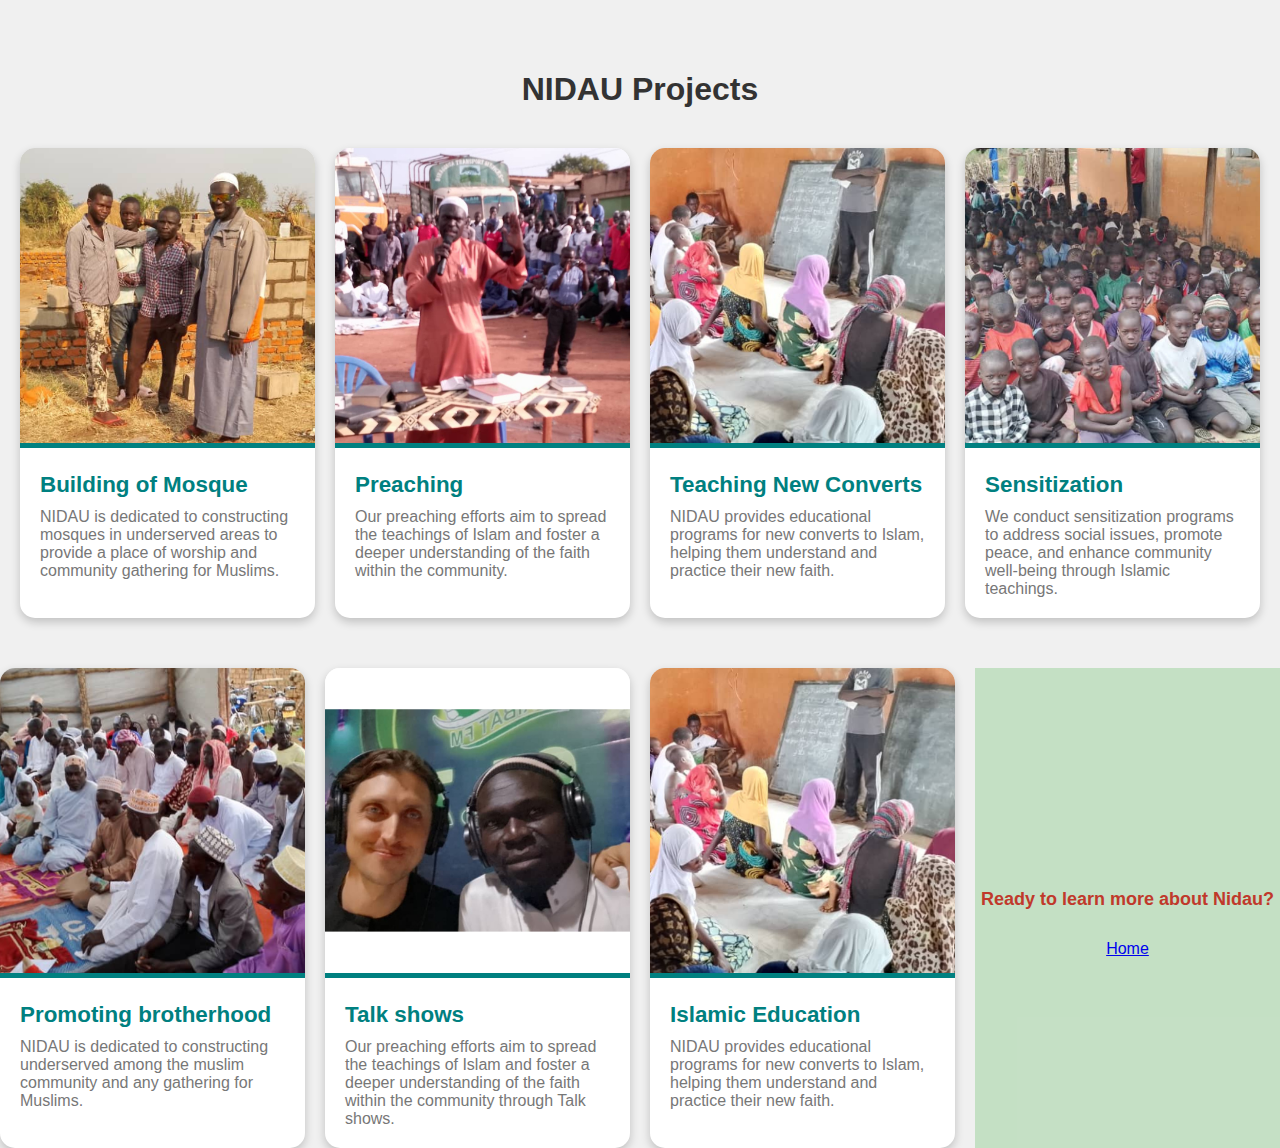
<file: projects.html>
<!DOCTYPE html>
<html lang="en">
<head>
    <meta charset="UTF-8">
    <meta name="viewport" content="width=device-width, initial-scale=1.0">
    <title>NIDAU Projects</title>
    <link rel="stylesheet" href="style.css">
</head>
<body>
    <div class="projects-container">
        <h1>NIDAU Projects</h1>
        <div class="projects-grid">
            <div class="project-card">
                <img src="nidauimages/image71.jpeg.png" alt="Building of Mosque">
                <div class="project-content">
                    <h3>Building of Mosque</h3>
                    <p>NIDAU is dedicated to constructing mosques in underserved areas to provide a place of worship and community gathering for Muslims.</p>
                </div>
            </div>
            <div class="project-card">
                <img src="nidauimages/image73.jpeg.png" alt="Preaching">
                <div class="project-content">
                    <h3>Preaching</h3>
                    <p>Our preaching efforts aim to spread the teachings of Islam and foster a deeper understanding of the faith within the community.</p>
                </div>
            </div>
            <div class="project-card">
                <img src="nidauimages/image77.jpeg.png" alt="Teaching New Converts">
                <div class="project-content">
                    <h3>Teaching New Converts</h3>
                    <p>NIDAU provides educational programs for new converts to Islam, helping them understand and practice their new faith.</p>
                </div>
            </div>
            <div class="project-card">
                <img src="nidauimages/image76.jpeg.png" alt="Sensitization">
                <div class="project-content">
                    <h3>Sensitization</h3>
                    <p>We conduct sensitization programs to address social issues, promote peace, and enhance community well-being through Islamic teachings.</p>
                </div>
            </div>
            
        </div>
    </div>
    <div class="projects-grid">
        <div class="project-card">
            <img src="nidauimages/image79.jpeg.png" alt="Building of Mosque">
            <div class="project-content">
                <h3>Promoting brotherhood</h3>
                <p>NIDAU is dedicated to constructing   underserved among the muslim community and any gathering for Muslims.</p>
            </div>
        </div>
        <div class="project-card">
            <img src="nidauimages/image80.jpeg.png" alt="Preaching">
            <div class="project-content">
                <h3>Talk shows</h3>
                <p>Our preaching efforts aim to spread the teachings of Islam and foster a deeper understanding of the faith within the community through Talk shows.</p>
            </div>
        </div>
        <div class="project-card">
            <img src="nidauimages/image77.jpeg.png" alt="Teaching New Converts">
            <div class="project-content">
                <h3>Islamic Education</h3>
                <p>NIDAU provides educational programs for new converts to Islam, helping them understand and practice their new faith.</p>
            </div>
        </div>
        
        <div class="learnmore-now">
            <h5>Ready to learn more about Nidau?</h5>
            <a href="index.html">Home</a>
        </div>
    </div>
</div>
</body>
</html>
</file>
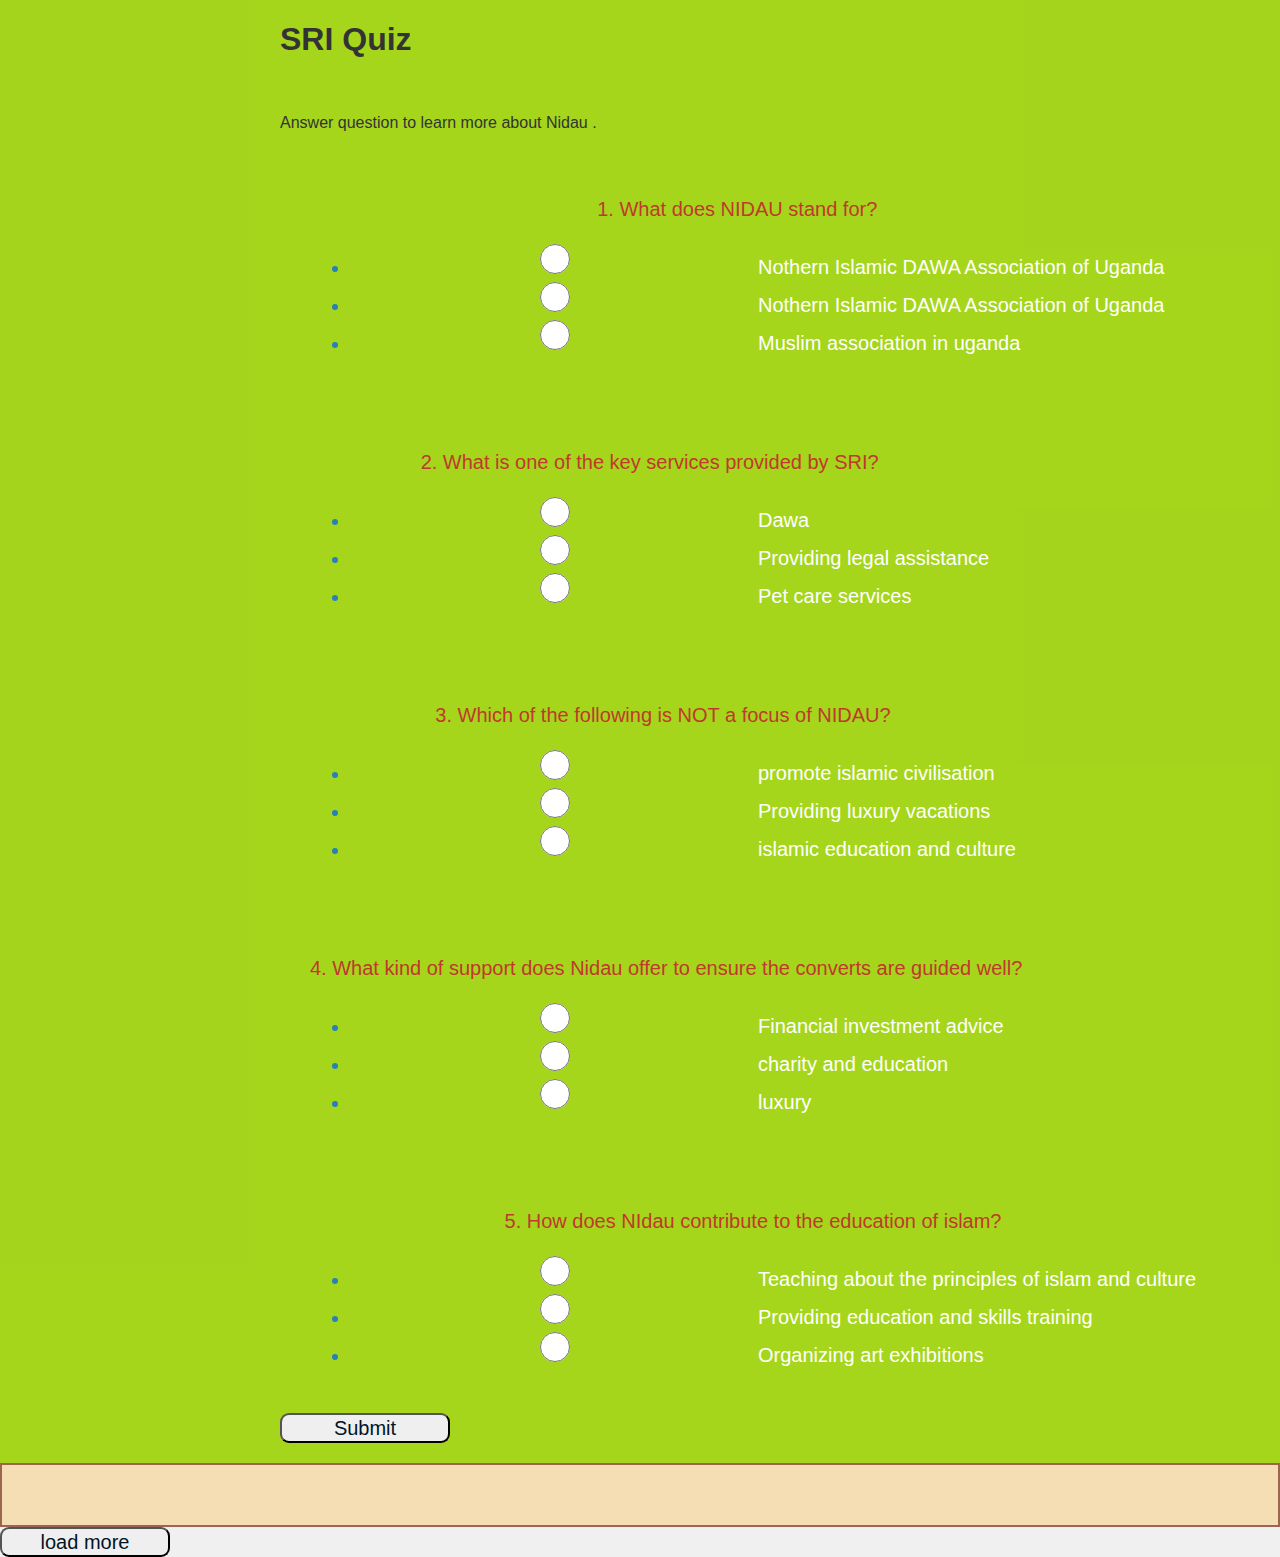
<file: quiz.html>
<!DOCTYPE html>
<html lang="en">
<head>
    <meta charset="UTF-8">
    <meta name="viewport" content="width=device-width, initial-scale=1.0">
    <title>SRI Quiz</title>
   <link rel="stylesheet" href="style.css">
</head>
<body>
    <div class="quiz-container">
       
        <form id="quizForm">
            <h1>SRI Quiz</h1>
            <p>Answer question to learn more about Nidau .</p>
            <div class="quiz">
                <p>1. What does NIDAU stand for?</p>
                <ul class="answers">
                    <li><label><input type="radio" name="q1" value="a">Nothern Islamic DAWA Association of Uganda
                    </label></li>
                    <li><label><input type="radio" name="q1" value="b">Nothern Islamic DAWA Association of Uganda
                    </label></li>
                    <li><label><input type="radio" name="q1" value="c">Muslim association in uganda</label></li>
                </ul>
            </div>

            <div class="quiz">
                <p>2. What is one of the key services provided by SRI?</p>
                <ul class="answers">
                    <li><label><input type="radio" name="q2" value="a">Dawa</label></li>
                    <li><label><input type="radio" name="q2" value="b">Providing legal assistance</label></li>
                    <li><label><input type="radio" name="q2" value="c">Pet care services</label></li>
                </ul>
            </div>

            <div class="quiz">
                <p>3. Which of the following is NOT a focus of NIDAU?</p>
                <ul class="answers">
                    <li><label><input type="radio" name="q3" value="a">promote islamic civilisation</label></li>
                    <li><label><input type="radio" name="q3" value="b">Providing luxury vacations</label></li>
                    <li><label><input type="radio" name="q3" value="c">islamic education and culture</label></li>
                </ul>
            </div>

            <div class="quiz">
                <p>4. What kind of support does Nidau  offer to ensure the converts are guided well?</p>
                <ul class="answers">
                    <li><label><input type="radio" name="q4" value="a">Financial investment advice</label></li>
                    <li><label><input type="radio" name="q4" value="b">charity and education</label></li>
                    <li><label><input type="radio" name="q4" value="c">luxury</label></li>
                </ul>
            </div>

            <div class="quiz">
                <p>5. How does NIdau contribute to the education of islam?</p>
                <ul class="answers">
                    <li class="list"><label><input type="radio" name="q5" value="a">Teaching about the principles of islam and culture</label></li>
                    <li><label><input type="radio" name="q5" value="b">Providing education and skills training</label></li>
                    <li><label><input type="radio" name="q5" value="c">Organizing art exhibitions</label></li>
                </ul>
            </div>

            <button type="button" class="submit-btn" onclick="submitQuiz()">Submit</button>
        </form>
        <div class="result" id="result"></div>
    </div>

  <script src="script.js"></script>
  <button onclick="window.location.href='index.html'" class="hover-effect">load more</button>
</body>
</html>
</file>
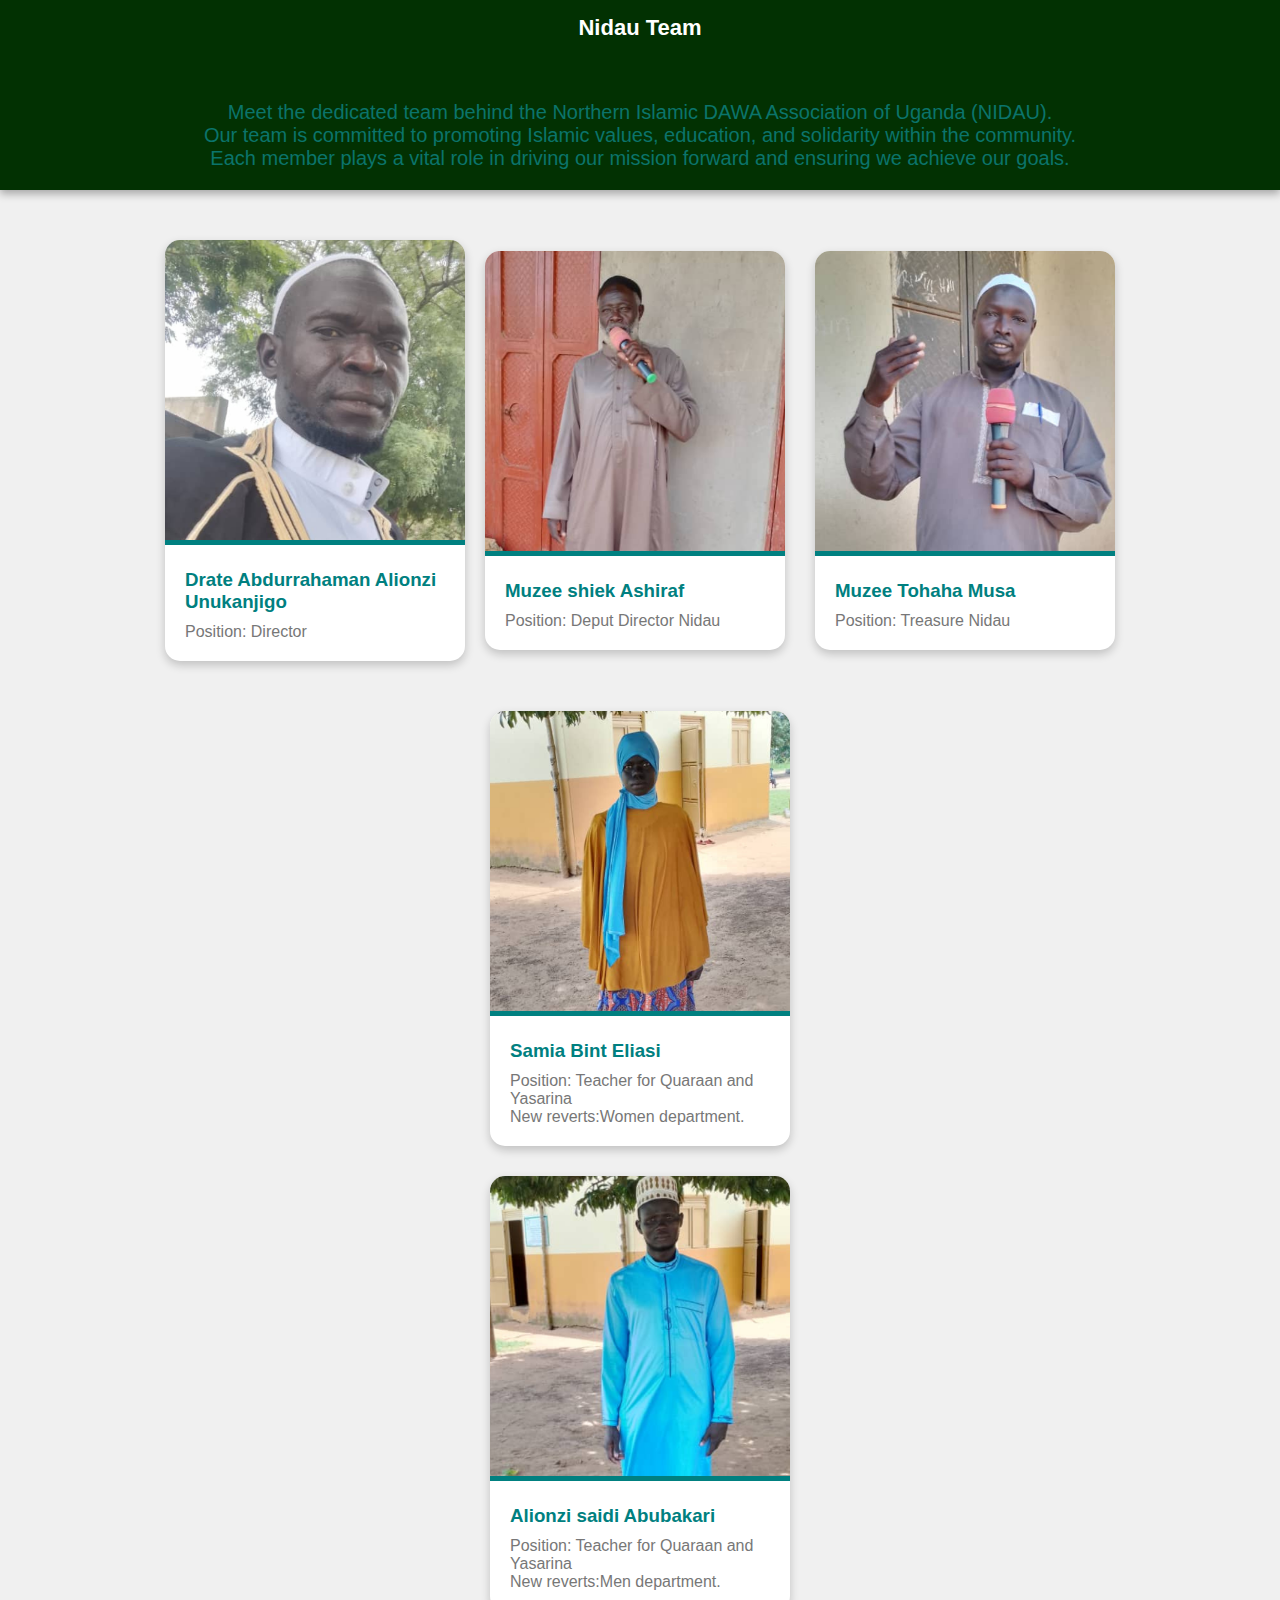
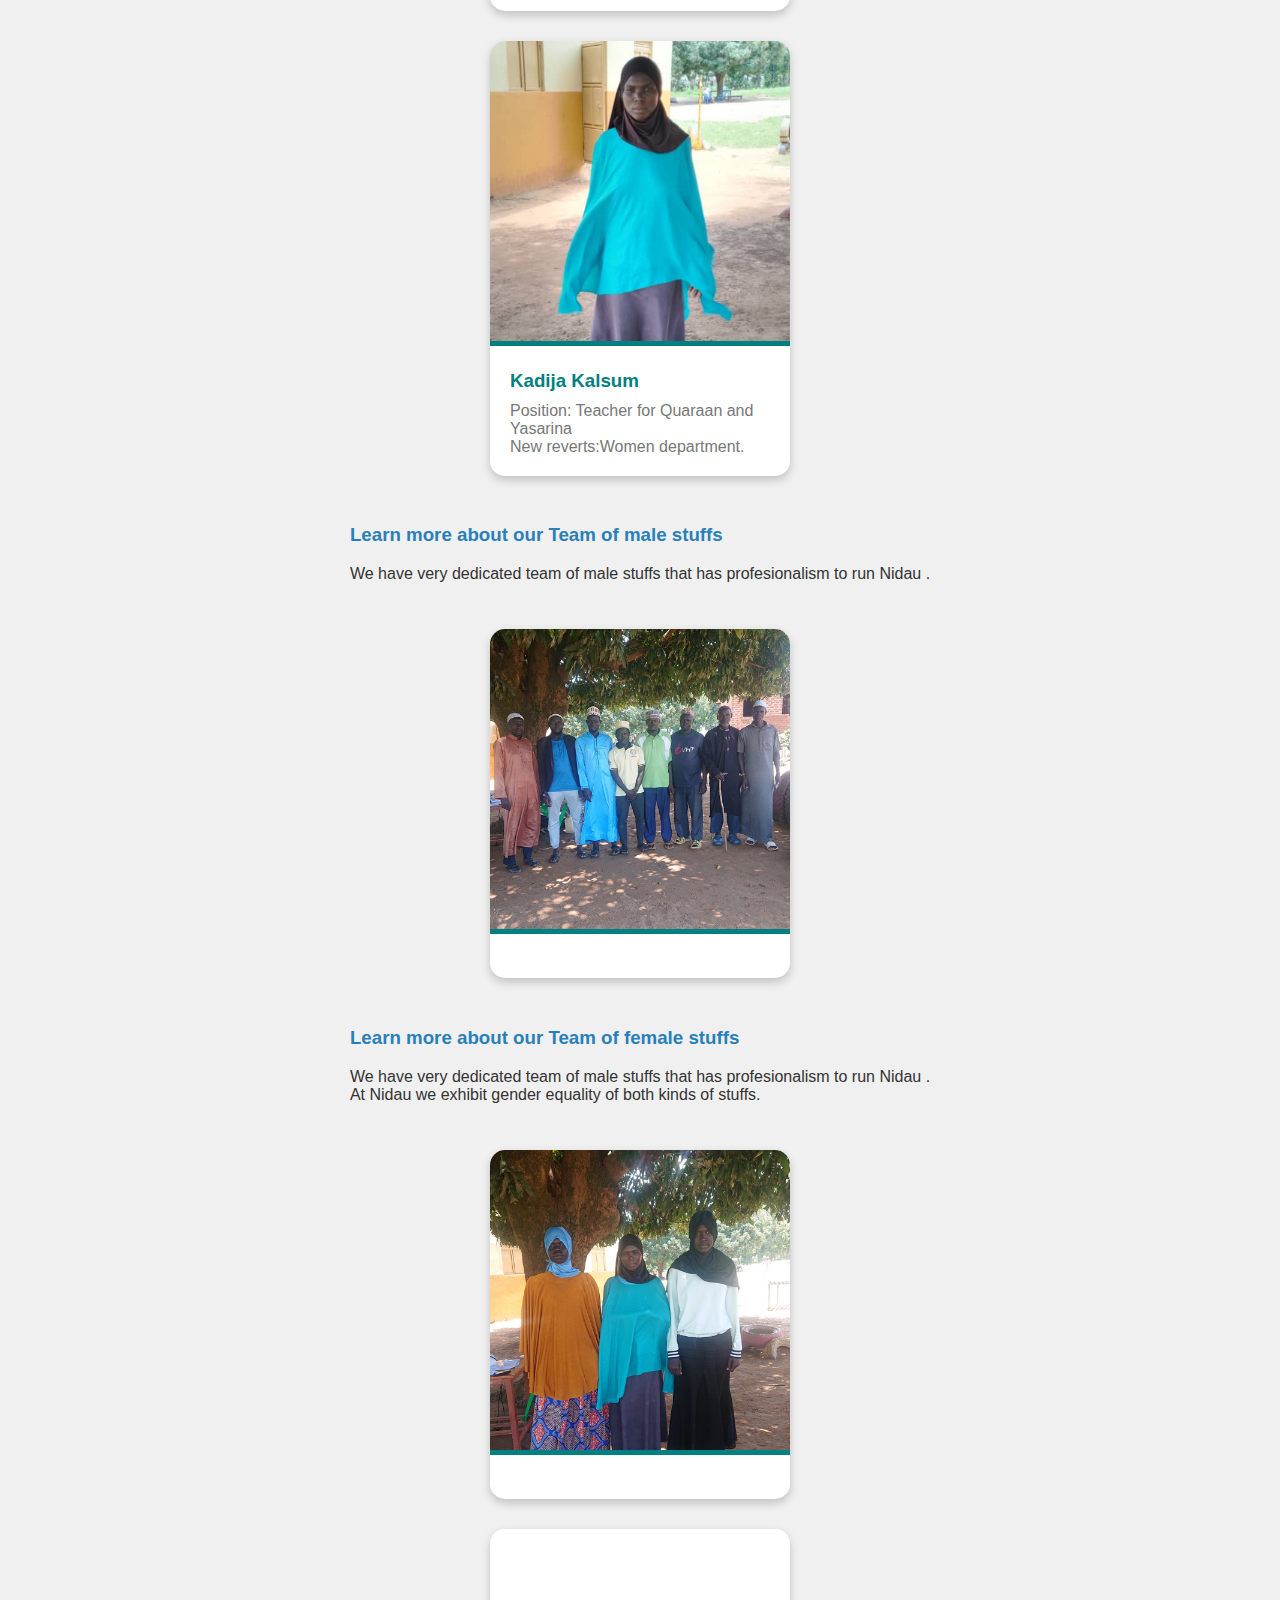
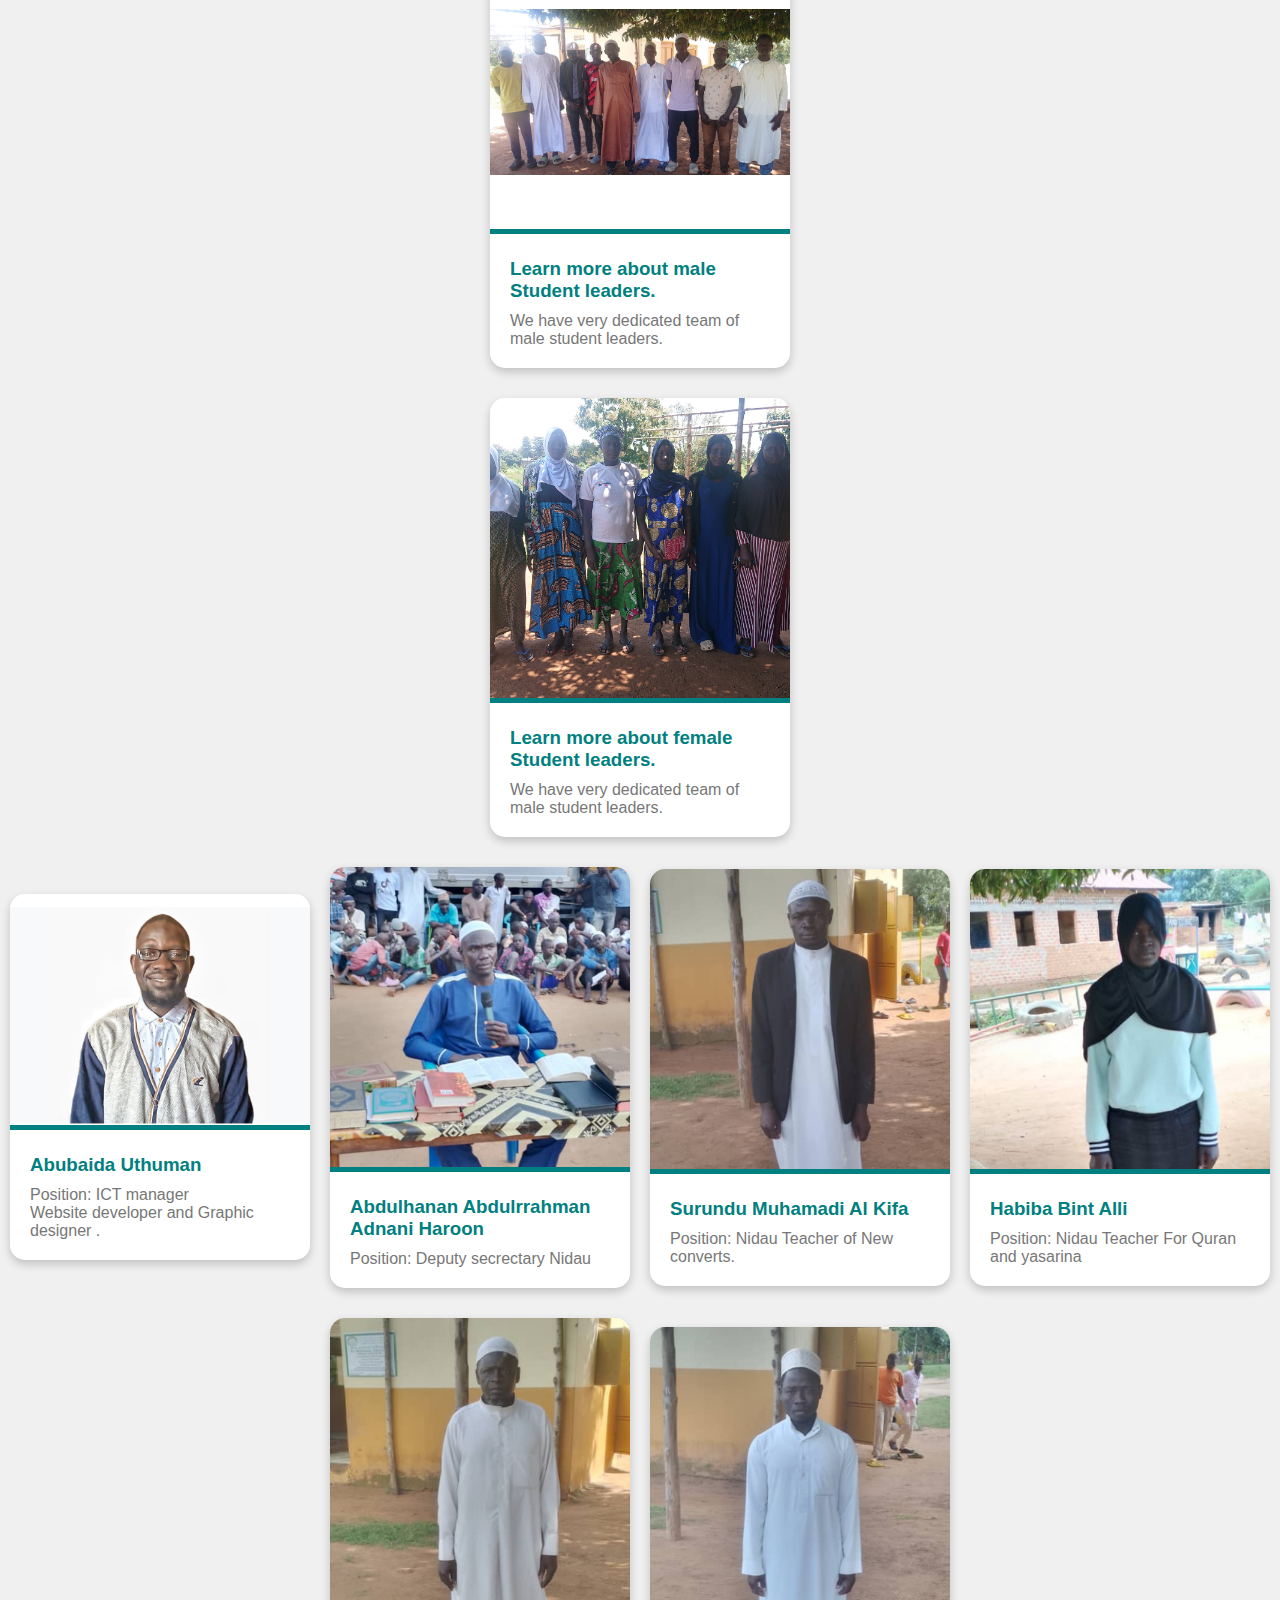
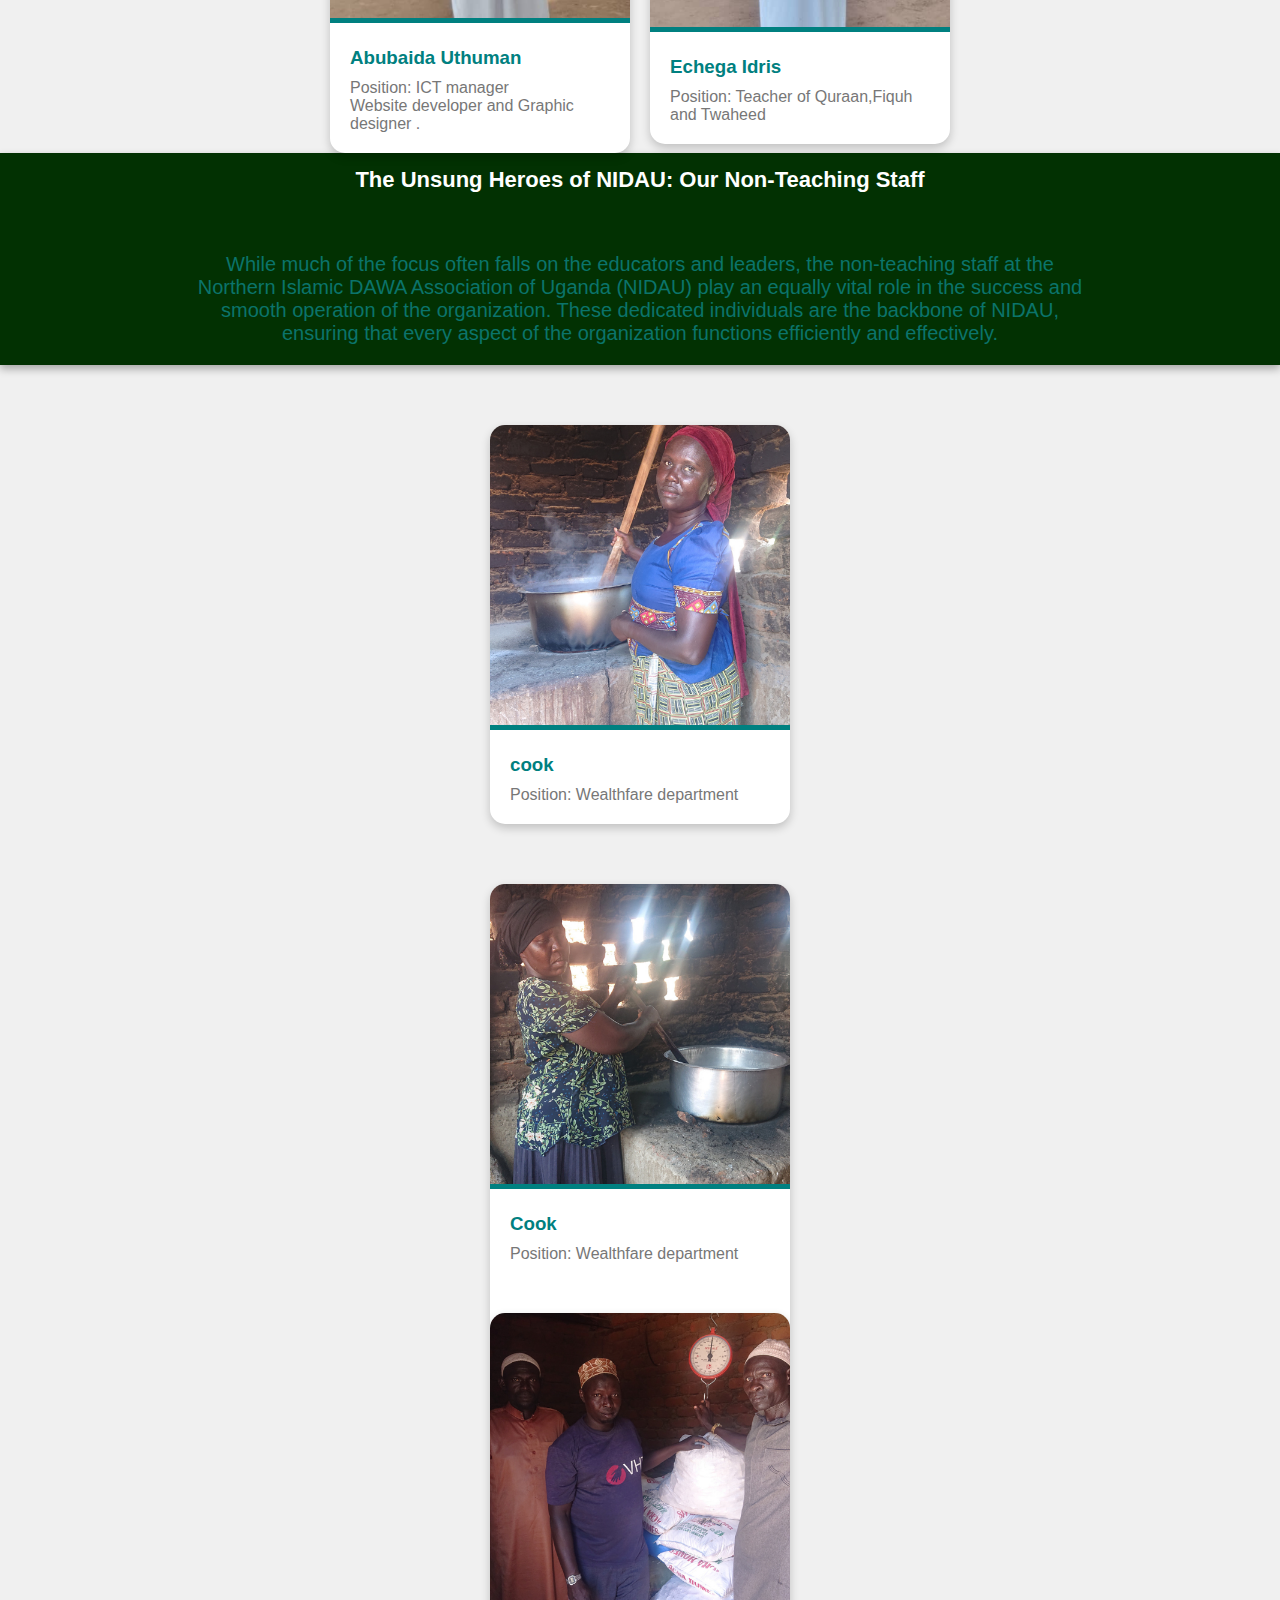
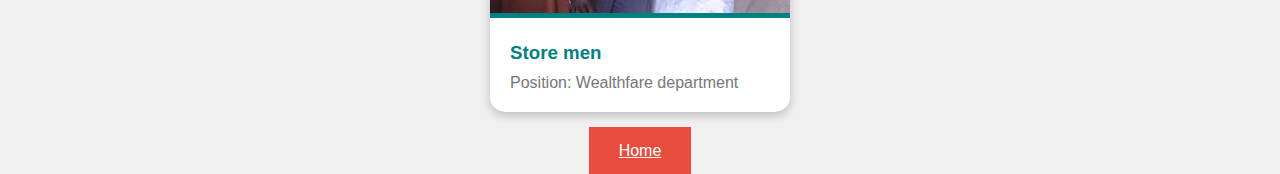
<file: Team.html>
<!DOCTYPE html>
<html lang="en">
<head>
    <meta charset="UTF-8">
    <meta name="viewport" content="width=device-width, initial-scale=1.0">
    <title>NIDAU Staff Gallery</title>
    <link rel="stylesheet" href="style.css">
</head>
<body>
    <div class="conatainer-detail">
        <h1>Nidau Team</h1>
        <p> Meet the dedicated team behind the Northern Islamic DAWA Association of Uganda (NIDAU). <br>
            Our team is committed to promoting Islamic values, education, and solidarity within the community.<br>
             Each member plays a vital role in driving our mission forward and ensuring we achieve our goals.</p>
    </div>
   
    <div class="gallery-container">
      
        <div class="gallery">
            <div class="card">
                <img src="nidauimages/image50.jpeg.png" alt="Team Member 1">
                <div class="card-content">
                    <h3>Drate Abdurrahaman Alionzi Unukanjigo</h3>
                    <p>Position: Director</p>
                </div>
            </div>
            
            <div class="card">
                <img src="nidauimages/image52.jpeg.png" alt="Team Member 3">
                <div class="card-content">
                    <h3>Muzee shiek Ashiraf</h3>
                    <p>Position: Deput Director Nidau </p>
                </div>
            </div>
            <!-- Add more cards as needed -->
        </div>
        <div class="card">
            <img src="nidauimages/image53.jpeg.png" alt="Team Member 3">
            <div class="card-content">
                <h3>Muzee Tohaha Musa</h3>
                <p>Position: Treasure Nidau</p>
            </div>
        </div>
        <!-- Add more cards as needed -->

    </div>
    <div class="low">
    <div class="card">
        <img src="nidauimages/image54.jpeg.png" alt="Team Member 3">
        <div class="card-content">
            <h3>Samia Bint Eliasi</h3>
            <p>Position: Teacher for Quaraan and Yasarina<br>
                New reverts:Women  department.</p>
        </div>
    </div>
    <!-- Add more cards as needed -->
    <div class="card">
        <img src="nidauimages/image55.jpeg.png" alt="Team Member 3">
        <div class="card-content">
            <h3>Alionzi saidi Abubakari</h3>
            <p>Position: Teacher for Quaraan and Yasarina<br>
                New reverts:Men department.</p>
        </div>
    </div>
    <!-- Add more cards as needed -->
    <div class="card">
        <img src="nidauimages/image56.jpeg.png" alt="Team Member 3">
        <div class="card-content">
            <h3>Kadija Kalsum</h3>
            <p>Position: Teacher for Quaraan and Yasarina<br>
                New reverts:Women  department.</p>
        </div>
    </div>
    <div class="male">
        <h3>Learn more about our  Team of male stuffs</h3>
        <p>We have very dedicated team of male stuffs that has profesionalism to run Nidau .
        </p>
    </div>
    <div class="card">
        <img src="nidauimages/image57.jpeg.png" alt="Team Member 3">
        <div class="card-content">
           
        </div>
    </div>
   
    <div class="male">
        <h3>Learn more about our  Team of female stuffs</h3>
        <p>We have very dedicated team of male stuffs that has profesionalism to run Nidau .<br>At Nidau we exhibit gender equality of both kinds of stuffs. 
        </p>
    </div>
    <div class="card">
        <img src="nidauimages/image58.jpeg.png" alt="Team Member 3">
        <div class="card-content">
            
        </div>
    </div>
    <div class="card">
        <img src="nidauimages/image59.jpeg.png" alt="Team Member 3">
        <div class="card-content">
            <h3>Learn more about male Student leaders.</h3>
        <p>We have very dedicated team of male student leaders. 
        </p>
        </div>
    </div>
    <div class="card">
        <img src="nidauimages/image60.jpeg.png" alt="Team Member 3">
        <div class="card-content">
            <h3>Learn more about female Student leaders.</h3>
        <p>We have very dedicated team of male student leaders. 
        </p>
        </div>
    </div>
    </div>
</div>
<div class="displays">
   
    <div class="card">
        <img src="nidauimages/image61.jpeg.png" alt="Team Member 3">
        <div class="card-content">
            <h3>Abubaida Uthuman</h3>
            <p>Position: ICT manager <br>
            Website developer and Graphic designer . </p>
        </div>
    </div>
    <div class="card">
        <img src="nidauimages/image62.jpeg.png" alt="Team Member 3">
        <div class="card-content" >
            <h3>Abdulhanan Abdulrrahman Adnani Haroon</h3>
            <p>Position: Deputy secrectary Nidau  </p>
        </div>
    </div>
    <div class="card">
        <img src="nidauimages/image63.jpeg.png" alt="Team Member 3">
        <div class="card-content">
            <h3>Surundu Muhamadi Al Kifa</h3>
            <p>Position: Nidau Teacher of New converts.  </p>
        </div>
    </div>
    <div class="card">
        <img src="nidauimages/image64.jpeg.png" alt="Team Member 3">
        <div class="card-content">
            <h3>Habiba Bint Alli</h3>
            <p>Position: Nidau Teacher For Quran and yasarina </p>
        </div>
    </div>
</div>
<div class="displays">
   
    <div class="card">
        <img src="nidauimages/image65.jpeg.png" alt="Team Member 3">
        <div class="card-content">
            <h3>Abubaida Uthuman</h3>
            <p>Position: ICT manager <br>
            Website developer and Graphic designer . </p>
        </div>
    </div>
    <div class="card">
        <img src="nidauimages/image66.jpeg.png" alt="Team Member 3">
        <div class="card-content" >
            <h3>Echega Idris</h3>
            <p>Position: Teacher of Quraan,Fiquh and Twaheed  </p>
        </div>
    </div>
   
</div>
        
    </div>
    <div class="conatainer-detail">
        <h1>The Unsung Heroes of NIDAU: Our Non-Teaching Staff</h1>
        <p>While much of the focus often falls on the educators and leaders, the non-teaching staff at the<br>
            Northern Islamic DAWA Association of Uganda (NIDAU) play an equally vital role in the success and<br>
            smooth operation of the organization. These dedicated individuals are the backbone of NIDAU,<br>
            ensuring that every aspect of the organization functions efficiently and effectively.</p>
    </div>
    <div class="display-two">
        
        <div class="display-two">
            <div class="card">
                <img src="nidauimages/image68.jpeg.png" alt="Team Member 3">
                <div class="card-content" >
                    <h3>cook</h3>
                    <p>Position: Wealthfare department  </p>
                </div>
            </div>
            <div class="display-two">
                <div class="card">
                    <img src="nidauimages/image69.jpeg.png" alt="Team Member 3">
                    <div class="card-content" >
                        <h3>Cook</h3>
                        <p>Position: Wealthfare department </p>
                    </div>
                    <div class="display-two">
                        <div class="card">
                            <img src="nidauimages/image70.jpeg.png" alt="Team Member 3">
                            <div class="card-content" >
                                <h3>Store men</h3>
                                <p>Position: Wealthfare department </p>
                            </div>
                        </div>
                </div>
              
    </div>
  <div class="home">
    <a href="index.html" class="cta-button animate__animated animate__pulse" id="donate ">Home</a>
  </div>
</body>
</html>
</file>
<file: style.css>
body {
    font-family: Arial, sans-serif;
    color: #333;
    margin: 0;
    padding: 0;
    background-color: #f0f0f0;
}

.site-header {
    background-color: #2c3e50;
    padding: 20px;
    text-align: center;
}

.site-header nav ul {
    list-style: none;
    padding: 0;
    margin: 0;
}

.site-header nav ul li {
    display: inline;
    margin: 0 15px;
}

.site-header nav ul li a {
    color: #ecf0f1;
    text-decoration: none;
}

.site-footer {
    background-color: #34495e;
    color: #ecf0f1;
    padding: 20px;
    text-align: center;
}

.site-footer .footer-links ul {
    list-style: none;
    padding: 0;
    margin: 0;
}

.site-footer .footer-links ul li {
    display: inline;
    margin: 0 10px;
}

.site-footer .footer-links ul li a {
    color: #ecf0f1;
    text-decoration: none;
}

h1, h2, h3 {
    color: #2980b9;
}

.cta-button {
    background-color: #e74c3c;
    color: #fff;
    padding: 10px 20px;
    border: none;
    cursor: pointer;
    transition: background-color 0.3s ease;
}

.cta-button:hover {
    background-color: #c0392b;
}

/* Media Queries */

/* Large desktops and laptops */
@media (min-width: 992px) {
    .site-header nav ul li {
        margin: 0 20px;
    }

    .cta-button {
        padding: 15px 30px;
    }
}

/* Tablets and small desktops */
@media (max-width: 991px) {
    .site-header nav ul li {
        margin: 0 10px;
    }

    .site-footer .footer-links ul li {
        margin: 0 5px;
    }

    .cta-button {
        padding: 12px 25px;
    }
}

/* Mobile devices */
@media (max-width: 768px) {
    .site-header {
        text-align: left;
        padding: 15px;
    }

    .site-header nav ul li {
        display: block;
        margin: 10px 0;
        text-align: left;
    }

    .site-header nav ul {
        text-align: center;
    }

    .site-footer .footer-links ul li {
        display: block;
        margin: 5px 0;
        text-align: center;
    }

    .cta-button {
        width: 100%;
        padding: 10px;
        text-align: center;
    }
}

/* Extra small mobile devices */
@media (max-width: 480px) {
    .site-header {
        padding: 10px;
    }

    .cta-button {
        padding: 8px;
        font-size: 14px;
    }
}
.logo{
   width: 120px;
   height: 120px;
   border-radius: 12px;
  margin-left: 120px;
}

.images{
    width: 400px;
    height: 400px;
    border-radius: 9px;
    box-shadow: 0 4px 8px rgba(0,0, 0, 0.3);
}
.activity-one{
    width: auto;
    height: auto;
    padding: 5px;
    background-color: #2c3e50;
    color: white;
    font-size: 20px;
}

.myimages {
    display: flex;
    justify-content: center;
    align-items: center;
    flex-direction: row;
    gap: 20px;
    flex-wrap: wrap; /* Allows the images to wrap to the next line if the container is too narrow */
}

/* Adjust for tablets and smaller devices */
@media (max-width: 768px) {
    .myimages {
        flex-direction: column; /* Stacks images vertically on smaller screens */
        gap: 10px; /* Reduces the gap for smaller screens */
    }
}

/* Further adjustments for very small devices */
@media (max-width: 480px) {
    .myimages {
        flex-direction: column;
        gap: 5px;
    }
}
.banner-content{
    display: flex;
    justify-content: center;
    align-items: center;
    flex-direction: column;
    padding: 10px 10px;
}
.banner-content p{
    color: #c0392b;
    font-size: 20px;
}
#button{
    width: 200px;
    height: 37px;
    border-radius: 9px;
    text-decoration: none;
    margin: 20px;
    text-align: center;
    font-size: 25px;
}
.container{
    display: flex;
    justify-content: center;
    align-items: center;
    flex-direction: column;
}
.vision p{
    color: #021427;
    font-size: 20px;
}
.mission{
    display: flex;
    justify-content: center;
    align-items: center;
    flex-direction: column;
}

.actiities{
    width: auto;
    height: auto;
    background-color: #b3aeae;
    padding: 30px;
    box-shadow: 0 4px 8px rgba(0,0, 0, 0.3);
}
.activity-one{
    display: flex;
    justify-content: center;
    align-items: baseline;
    flex-direction: column;
    width: auto;
    height: auto;
    box-shadow: 0 4px 8px rgba(0,0, 0, 0.3);
    padding: 30px;
    background-color: #435e7a;
    border-radius: 9px;
   margin-top: 20px;
   margin-bottom: 10px;
    
}
.activity-one p{
    color: #fff;
    font-size: 18px;
}
.import{
    display: flex;
    justify-content: center;
    align-items: center;
    flex-direction: row;
    gap: 30px;
}
.import p{
    color: #021f33;
    font-size: 20px;
    text-align: center;
}
h5{
    color: #c0392b;
    font-size: 18px;
    text-align: center;
}
.container{
    display: flex;
    justify-content: center;
    align-items: center;
    flex-direction: column;
}

#donate {
 width: 200px;
 height: auto;
 background-color: #c0392b;
 margin-top: 10px;
 margin-bottom: 10px;
}
.mission p{
    color: #c0392b;
    font-size: 20px;
    text-align: center;
}
.mission span{
   color: #021427;
    font-size: 20px;
    text-align: center;
}
.mission li{
    color:red;
     font-size: 20px;
     text-align: center;
 }
 .footer-links{
    display: flex;
    justify-content: center;
    align-items: center;
    flex-direction: column;
    margin-left: 300px;
 }
 .nidau{
    display: flex;
    justify-content: center;
    align-items: center;
    flex-direction: column;
    background-color: #c7ccce;
 }
 .team{
    display: flex;
    justify-content: center;
    align-items: center;
    flex-direction: column;
   
 }
 .team h5{
    color: #021427;
    font-size: 20px;
   
 }
 .team p{
    color: #2980b9;
    font-size: 20px;
}
.origin{
    display: flex;
    justify-content: center;
    align-items: center;
    flex-direction: column;
    box-shadow: 0 4px 8px rgba(0,0, 0, 0.3);
    padding: 30px;
    background-color: whitesmoke;
    margin-top: 20px;
    margin-bottom: 20px;
    
}
.origin p{
    color: #c0392b;
    font-size: 20px;
}
.origin span{
    font-size: 24px;
    text-align: center;
    color: #021427;
}
.mission{
    display: flex;
    justify-content: center;
    align-items: center;
    flex-direction: column;
    box-shadow: 0 4px 8px rgba(0,0, 0, 0.3);
    padding: 30px;
    background-color: whitesmoke;
    margin-top: 20px;
    margin-bottom: 20px;
    
}
.vision{
    display: flex;
    justify-content: center;
    align-items: center;
    flex-direction: column;
    box-shadow: 0 4px 8px rgba(0,0, 0, 0.3);
    padding: 30px;
    background-color: whitesmoke;
    margin-top: 20px;
    margin-bottom: 20px;
    
}
.value{
    display: flex;
    justify-content: center;
    align-items: center;
    flex-direction: column;
    box-shadow: 0 4px 8px rgba(0,0, 0, 0.3);
    padding: 30px;
    background-color: whitesmoke;
    margin-top: 20px;
    margin-bottom: 20px;
    
}
.map{
    display: flex;
    justify-content: center;
    align-items: center;
    flex-direction: column;
    box-shadow: 0 4px 8px rgba(0,0, 0, 0.3);
    padding: 30px;
    background-color: whitesmoke;
    margin-top: 20px;
    margin-bottom: 20px;
    
}
.value h4{
    color: #021427;
    font-size: 24px;
    text-align: center;

}
.value ul li{
    color: #2980b9;
}
.main{
    display: flex;
    justify-content: center;
    align-items: center;
    flex-direction: column;
    
}
.donation{
    width: 100%;
    height: auto;
    background-color: #021427;
    box-shadow:  0 4px 8px rgba(0,0, 0, 0.3);
    padding: 30px;
    text-align: center;
}
.donation p{
   font-size: 20px;
   color: white;
}
.projects h2{
    color: #2980b9;
    font-size: 20px;
    text-align: center;
}
.projects p{
    color: #c0392b;
    font-size: 20px;

}
.donation-form{
    width: auto;
    height: auto;
    background-color: #021427;
    padding: 30px;
    box-shadow:  0 4px 8px rgba(0,0, 0, 0.3);
}
form{
    display: flex;
    justify-content: center;
    align-items: baseline;
    flex-direction: column;
    margin-left: 280px;
}
form label{
    font-size: 20px;
    color: white;
    
}
form input{
    text-align: center;
    width: 400px;
    height: 30px;
    color: #021427;
    font-size: 20px;
    border-radius: 9px;
}
button{
    width: 170px;
    height: 30px;
    border-radius: 9px;
    font-size: 20px;
    color: #021427;
}

.benefits {
    display: flex;
    justify-content: center;
    align-items: center;
    flex-direction: column;
    box-shadow: 0 4px 8px rgba(0,0, 0, 0.3);
    padding: 30px;
    background-color: whitesmoke;
    margin-top: 20px;
    margin-bottom: 20px;
    
}
.sub-benefit span{
   color: #021427;
    font-size: 20px;
    text-align: center;
 
}

.sub-benefit ul{
   color: #2980b9;
     font-size: 20px;
     text-align: center;
  
 }
 .more{
    display: flex;
    justify-content:center ;
    align-items: center;
    color: #021427;
 }
 .more p{
    color: #c0392b;
    font-size: 18px;
 }
 .footer-links{
    display: flex;
    justify-content: center;
    align-items: center;
    padding: 30px;
    flex-direction: column;
 }
 .newsletter-form{
    padding: 30px;
    
 }
 .projects{
    display: flex;
    justify-content: center;
    align-items: center;
    flex-direction: column;
 }
 .activity-one p{
    color: white;
    font-size: 20px;
 }
.quiz p{
    color: #c0392b;
    font-size: 20px;
    text-align: center;
    
}
.quiz{
    padding: 30px;

}
.quiz ul li{
    color: #2980b9;
    font-size: 19px;

}

.answer label{
    text-align: center;
    color: #2980b9;
}


.gallery-container {
    display: flex;
    justify-content: center;
    flex-direction: row;
    gap: 30px;
    align-items: center;
    text-align: center;
    padding: 50px 20px;
}

h1 {
    color: #333;
    margin-bottom: 40px;
}

.gallery {
    display: flex;
    justify-content: center;
    align-items: center;
  flex-direction: row;
    flex-wrap: wrap;
    justify-content: center;
    gap: 20px;
}

.card {
    background-color: #fff;
    border-radius: 15px;
    overflow: hidden;
    width: 100%;
    max-width: 300px;
    box-shadow: 0 4px 10px rgba(0, 0, 0, 0.2);
    transition: transform 0.3s ease, box-shadow 0.3s ease;
}

.card:hover {
    transform: translateY(-10px);
    box-shadow: 0 10px 20px rgba(0, 0, 0, 0.3);
}

.card img {
    width: 100%;
    height: auto;
    border-bottom: 5px solid #008080;
    animation: imageHover 1.5s ease-in-out infinite alternate;
}

.card-content {
    padding: 20px;
    text-align: left;
}

.card h3 {
    margin: 0 0 10px;
    color: #008080;
}

.card p {
    margin: 0;
    color: #777;
    font-size: 16px;
}

@keyframes imageHover {
    0% {
        transform: scale(1);
        filter: brightness(1);
    }
    100% {
        transform: scale(1.05);
        filter: brightness(1.2);
    }
}

/* Responsive Design */
@media (max-width: 768px) {
    .gallery {
        flex-direction: column;
        align-items: center;
    }

    .card {
        max-width: 90%;
    }
}

@media (max-width: 480px) {
    h1 {
        font-size: 1.5rem;
        margin-bottom: 20px;
    }

    .card-content h3 {
        font-size: 1.2rem;
    }

    .card-content p {
        font-size: 0.9rem;
    }
}
.low{
    display: flex;
    justify-content: center;
    align-items: center;
    flex-direction: column;
    gap: 30px;
}
.conatainer-detail{
    display: flex;
    justify-content: center;
    align-items: center;
    flex-direction: column;
    text-align: center;
    width: auto;
    height: auto;
    background-color: rgb(2, 49, 2);
    box-shadow: 0 4px 8px rgba(0,0, 0, 0.3);
    
}
.conatainer-detail h1{
    color: white;
    font-size: 22px;
    text-align: center;
}
.conatainer-detail p{
    
    font-size: 20px;
    text-align: center;
    color: #0b746b;
}
.displays{
    display: flex;
    justify-content: center;
    align-items: center;
    flex-direction: row;
    gap: 20px;
    margin-top: 30px;
}
.display-two{
    display: flex;
    justify-content: center;
    align-items: center;
    flex-direction: row;
    gap: 20px;
    margin-top: 30px;
}



.projects-container {
    text-align: center;
    padding: 50px 20px;
}



.projects-grid {
    display: grid;
    grid-template-columns: repeat(auto-fit, minmax(250px, 1fr));
    gap: 20px;
}

.project-card {
    background-color: #fff;
    border-radius: 15px;
    overflow: hidden;
    box-shadow: 0 4px 10px rgba(0, 0, 0, 0.2);
    transition: transform 0.3s ease, box-shadow 0.3s ease;
}

.project-card:hover {
    transform: translateY(-10px);
    box-shadow: 0 10px 20px rgba(0, 0, 0, 0.3);
}

.project-card img {
    width: 100%;
    height: auto;
    border-bottom: 5px solid #008080;
    animation: imageHover 1.5s ease-in-out infinite alternate;
}

.project-content {
    padding: 20px;
    text-align: left;
}

.project-content h3 {
    margin: 0 0 10px;
    color: #008080;
    font-size: 1.4rem;
}

.project-content p {
    margin: 0;
    color: #777;
    font-size: 1rem;
}

@keyframes imageHover {
    0% {
        transform: scale(1);
        filter: brightness(1);
    }
    100% {
        transform: scale(1.05);
        filter: brightness(1.2);
    }
}

/* Responsive Design */
@media (max-width: 768px) {
    .projects-grid {
        grid-template-columns: repeat(auto-fit, minmax(200px, 1fr));
    }
}

@media (max-width: 480px) {
    h1 {
        font-size: 1.5rem;
        margin-bottom: 20px;
    }

    .project-content h3 {
        font-size: 1.2rem;
    }

    .project-content p {
        font-size: 0.9rem;
    }
}

.learnmore-now{
    display: flex;
    justify-content: center;
    align-items: center;
    flex-direction: column;
    width: auto;
    height: auto;
    background-color: rgba(8, 155, 8, 0.185);
}
  
.quiz-container{
    width: auto;
    height: auto;
    background-color: rgba(161, 212, 19, 0.959);
}
.result{
    display: flex;
    justify-content: center;
    align-items: center;
    font-size: 25px;
    margin-top: 20px;
    width: auto;
    height: auto;
    padding: 30px;
    background-color: wheat;
    color: green;
    border: 2px solid rgba(83, 5, 5, 0.555);
}

.social-media{
    width: 40px;
    height: 40px;
    box-shadow: none0 2px 4px rgba(0, 0, 0, 0.3);
    border-radius: 50%;
}
.testimonals{
    display: flex;
    justify-content: center;
    align-items: center;
    flex-direction: column;
    width: auto;
    height: auto;
    background-color: #021f33;
    box-shadow: 0 4px 8px rgba(0, 0, 0, 0.3);
    margin-top: 20px;
    margin-bottom: 10px;
    padding: 30px;
}
.testimonals p{
    color: white;
    font-size: 20px;
}
.more{
    width: 400px;
    height: 400px;
    border-radius: 9px;
}
.display-two{
    display: flex;
    justify-content: center;
    align-items: center;
  flex-direction: column;
  gap: 30px;
}
</file>
